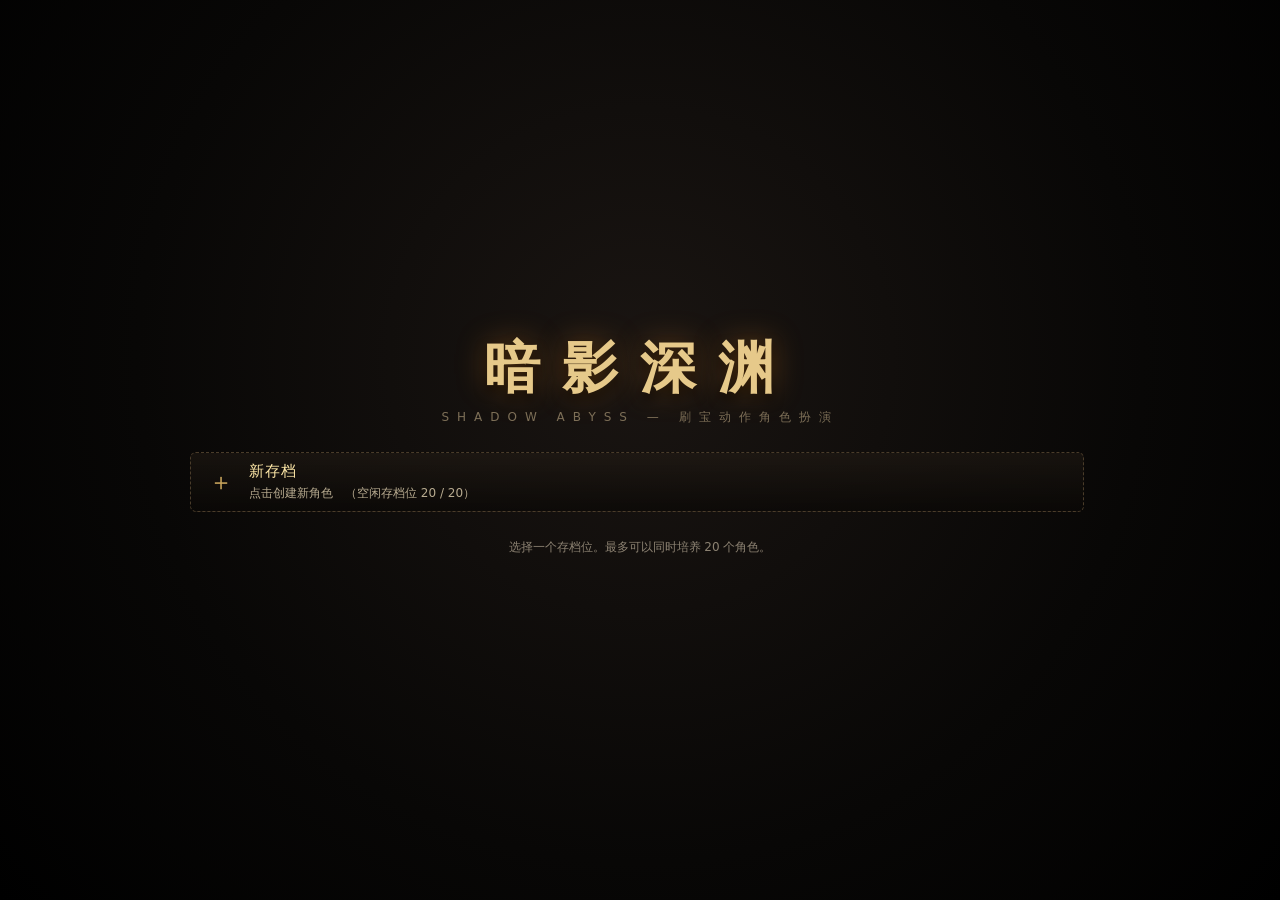
<file: index.html>
<!DOCTYPE html>
<html lang="zh-CN">
<head>
<meta charset="utf-8">
<meta name="viewport" content="width=device-width, initial-scale=1, user-scalable=no">
<title>暗影深渊 · Shadow Abyss</title>
<link rel="stylesheet" href="styles.css">
</head>
<body>
<div id="app">
  <canvas id="game"></canvas>

  <!-- ============ HUD ============ -->
  <div id="hud">
    <div id="topbar">
      <div class="tb-left">
        <span id="hud-difficulty" class="tag">普通</span>
        <span id="hud-floor">深渊 第 1 层</span>
      </div>
      <div class="tb-mid">
        <div id="objective">清除怪物以开启传送门 <b><span id="hud-killed">0</span>/<span id="hud-total">0</span></b></div>
        <div id="xpwrap"><div id="xpfill"></div><span id="xptext">Lv.1</span></div>
      </div>
      <div class="tb-right">
        <span id="hud-mlvl" class="tag dim">怪物等级 1</span>
        <span><i class="coin"></i><span id="gold-val">0</span></span>
      </div>
    </div>

    <!-- 训练场 DPS 面板（只在训练场显示） -->
    <div id="dps-box" hidden>
      <div class="dp-hd">训练场 DPS</div>
      <div class="dp-r"><span>当前 DPS</span><b id="dps-now">0</b></div>
      <div class="dp-r"><span>峰值 DPS</span><b id="dps-peak">0</b></div>
      <div class="dp-r"><span>总伤害</span><b id="dps-total">0</b></div>
      <div class="dp-r dim"><span id="dps-detail">0 次命中</span><b id="dps-mode">单个假人</b></div>
    </div>

    <div id="minimap-wrap">
      <canvas id="minimap" width="180" height="180"></canvas>
      <div id="minimap-label">M 地图</div>
    </div>

    <div id="buffbar"></div>

    <div id="bottom">
      <div class="orb orb-life" id="orb-life">
        <div class="orb-fill"></div>
        <div class="orb-gloss"></div>
        <div class="orb-text"><span class="v">100</span><span class="sep">/</span><span class="m">100</span></div>
      </div>

      <div id="centerbar">
        <div id="skillbar"></div>
        <div id="utilitybar">
          <button class="ubtn" data-act="potionLife" data-label="喝生命药水" title="喝生命药水 [Q]"><span class="ico">🧪</span><span class="k">Q</span><span class="cnt" id="potion-count">3</span></button>
          <button class="ubtn" data-act="inventory" data-label="背包" title="背包 [I]">背包<span class="k">I</span></button>
          <button class="ubtn" data-act="character" data-label="角色" title="角色 [C]">角色<span class="k">C</span></button>
          <button class="ubtn" data-act="vendor" data-label="商人" title="商人 [V]">商人<span class="k">V</span></button>
          <button class="ubtn" data-act="craft" data-label="做装工坊（城镇）" title="做装工坊 [G]">工坊<span class="k">G</span></button>
          <button class="ubtn" data-act="stash" data-label="仓库（城镇）" title="仓库 [K]">仓库<span class="k">K</span></button>
          <button class="ubtn" data-act="town" data-label="城镇建设（城镇）" title="城镇建设 [B]">城镇<span class="k">B</span></button>
          <button class="ubtn" data-act="map" data-label="大地图" title="大地图 [M]">地图<span class="k">M</span></button>
          <button class="ubtn" data-act="settings" data-label="设置" title="设置 [O]">设置<span class="k">O</span></button>
          <button class="ubtn" data-act="help" data-label="帮助" title="帮助 [H]">帮助<span class="k">H</span></button>
        </div>
      </div>

      <div class="orb orb-mana" id="orb-mana">
        <div class="orb-fill"></div>
        <div class="orb-gloss"></div>
        <div class="orb-text"><span class="v">60</span><span class="sep">/</span><span class="m">60</span></div>
      </div>
    </div>

    <div id="log"></div>
  </div>

  <!-- ============ 面板 ============ -->
  <div id="panels">
    <!-- 背包 -->
    <section class="panel" id="panel-inventory" hidden>
      <header><h2>背包</h2><button class="close" data-close="panel-inventory">✕</button></header>
      <div class="pbody inv-body">
        <div class="col-equip">
          <div class="doll gear-doll" id="equip-doll"></div>
          <div class="mini-stats" id="mini-stats"></div>
        </div>
        <div class="col-inv">
          <div class="grid" id="inv-grid"></div>
          <footer class="inv-foot">
            <span>金币 <b id="inv-gold">0</b></span>
            <span class="dim small" id="inv-cap"></span>
            <button class="btn" id="btn-sort">整理</button>
            <button class="btn" id="btn-filter">过滤器</button>
          </footer>
        </div>
      </div>
    </section>

    <!-- 角色 -->
    <section class="panel" id="panel-character" hidden>
      <header><h2>角色</h2><button class="close" data-close="panel-character">✕</button></header>
      <div class="pbody char-body">
        <div class="col-attrs">
          <h3>属性点 <b id="pts-attr">0</b></h3>
          <div id="attr-list"></div>
          <div class="derived" id="derived-list"></div>
        </div>
        <div class="col-skills">
          <h3>技能点 <b id="pts-skill">0</b></h3>
          <div id="skill-list"></div>
        </div>
      </div>
    </section>

    <!-- 商店 -->
    <section class="panel" id="panel-vendor" hidden>
      <header><h2>流浪商人 · 加兹</h2><button class="close" data-close="panel-vendor">✕</button></header>
      <div class="pbody vendor-body">
        <div class="col-buy">
          <h3>购买</h3>
          <div id="vendor-list" class="vlist"></div>
          <p class="hint">赌一把：随机稀有装备，等级随当前层数提升。</p>
        </div>
        <div class="col-sell">
          <h3>出售（点击物品出售）</h3>
          <div id="vendor-inv" class="grid small"></div>
          <footer class="inv-foot sell-btns">
            <button class="btn" id="btn-sell-junk">卖出白装</button>
            <button class="btn" id="btn-sell-magic">卖出魔法及以下</button>
            <button class="btn" id="btn-sell-all">一键卖出所有装备</button>
          </footer>
          <p class="hint">只卖装备：宝石与通货石不会被卖出；镶有宝石的装备会先询问一次。</p>
        </div>
      </div>
    </section>

    <!-- 帮助 -->
    <section class="panel" id="panel-help" hidden>
      <header><h2>操作与玩法</h2><button class="close" data-close="panel-help">✕</button></header>
      <div class="pbody help-body">
        <div class="help-cols">
          <div>
            <h3>操作</h3>
            <ul>
              <li><b>操作模式</b>可在设置（<b data-key="settings">O</b>）中切换，两套模式各有独立按键绑定。</li>
              <li id="help-mode-mouse"><b>鼠标模式</b>：左键移动（按住可持续走位）· 右键普攻 · <b>1 2 3 4</b> 释放技能</li>
              <li id="help-mode-wasd"><b>WASD 模式</b>：<b>W A S D</b> 移动 · 左键普攻（不移动）· 右键技能1 · <b>1 2 3</b> 释放技能 2/3/4</li>
              <li><b>Shift + 左键</b> 朝该方向普攻　<b>Ctrl + 左键</b> 强制移动到该点</li>
              <li><b data-key="dodge">空格</b> 翻滚闪避（短暂无敌）</li>
              <li><b data-key="potionLife">Q</b> / <b data-key="potionMana">E</b> 喝生命 / 法力药水　<b data-key="pickup">F</b> 拾取 / 与人交谈</li>
              <li><b data-key="inventory">I</b> 背包　<b data-key="character">C</b> 角色　<b data-key="vendor">V</b> 商人　<b data-key="help">H</b> 帮助　<b data-key="map">M</b> 大地图　<b data-key="settings">O</b> 设置</li>
              <li><b data-key="craft">G</b> 做装工坊　<b data-key="stash">K</b> 仓库　<b data-key="town">B</b> 城镇建设　<b data-key="recall">T</b> 往返城镇/深渊</li>
              <li>长按 <b data-key="revealFilter">X</b> 显示地上的全部装备（松开恢复）</li>
              <li><b>Esc</b> 暂停　按住 <b>Alt</b> 显示地面物品名</li>
              <li><b>Shift + 点击</b> 物品：快速装备 / 快速出售</li>
            </ul>
          </div>
          <div>
            <h3>玩法</h3>
            <ul>
              <li>营地南侧的 <b class="c-rare">深渊之门</b> 通往地牢；入口处的 <b class="c-magic">回城传送门</b> 按 <b data-key="pickup">F</b> 把战利品带回城镇。</li>
              <li>击杀怪物填满进度条后，传送门开启，进入更深层；每 5 层是 <b class="c-boss">深渊领主</b>。</li>
              <li>装备稀有度：<span class="c-common">普通</span> → <span class="c-magic">魔法</span> → <span class="c-rare">稀有</span> → <span class="c-unique">暗金/传奇</span>。</li>
              <li>词缀档位：<b>T1 最强</b>（红）→ <b>T2</b>（粉）→ <b>T3-T4</b>（青）→ <b>T5-T6</b>（绿）→ <b>T7-T8 最弱</b>（灰）；同档内数值随物品等级继续增长。</li>
              <li><b>做装</b>：用晋升石 / 炼化石 / 混沌石 / 点金石等通货改造装备，详见工坊（<b data-key="craft">G</b>）。</li>
              <li>分解装备得到 <b class="c-magic">深渊残晶</b>，用于升级城镇建筑换取永久加成。</li>
              <li>死亡不会丢进度，但会损失 10% 金币并在本层入口复活。</li>
              <li>游戏有 <b>3 个存档位</b>，可同时培养不同角色。</li>
            </ul>
          </div>
        </div>
      </div>
    </section>

    <!-- 做装工坊 -->
    <section class="panel" id="panel-craft" hidden>
      <header><h2>秘法工坊 · 做装</h2><button class="close" data-close="panel-craft">✕</button></header>
      <div class="pbody craft-body">
        <div class="col-craft-left">
          <h3>物品栏 <span class="dim small">点击物品放上工作台</span></h3>
          <div id="craft-inv" class="grid small"></div>
          <h3>装备栏 <span class="dim small">身上的装备也能改造</span></h3>
          <div id="craft-gear" class="craft-gear gear-doll"></div>
          <div class="craft-foot">
            <span id="craft-shards">深渊残晶 0</span>
            <span class="dim small">通货石数量会自动统计背包 + 仓库</span>
          </div>
        </div>
        <div class="col-craft-bench">
          <div class="bench" id="craft-bench"></div>
          <div id="craft-log" class="craft-log"></div>
        </div>
      </div>
    </section>

    <!-- 装备过滤器 -->
    <section class="panel" id="panel-filter" hidden>
      <header><h2>装备过滤器</h2><button class="close" data-close="panel-filter">✕</button></header>
      <div class="pbody filter-body">
        <!-- 过滤器库：所有存档共用同一批过滤器，这里选当前要用的那一个 -->
        <div class="flt-bar">
          <span class="dim small">过滤器</span>
          <select id="flt-pick" class="flt-pick" title="选择当前使用 / 编辑的过滤器"></select>
          <button class="btn tiny" id="btn-flt-new">新建</button>
          <button class="btn tiny" id="btn-flt-rename">重命名</button>
          <button class="btn tiny danger" id="btn-flt-del">删除</button>
          <span class="dim small" id="flt-tip"></span>
        </div>
        <div class="flt-head">
          <label class="flt-toggle"><input type="checkbox" id="filter-enabled"> 启用过滤器</label>
          <span class="dim small">最多 20 条规则，<b>靠前的规则优先生效</b>；一条规则内的所有细则需同时满足</span>
          <span class="dim small" id="filter-count"></span>
        </div>
        <div id="filter-rules" class="flt-rules"></div>
        <div class="flt-foot">
          <button class="btn" id="btn-filter-add">+ 新增规则</button>
          <button class="btn danger" id="btn-filter-clear">清空全部规则</button>
        </div>
        <h3>导入 / 导出 <span class="dim small">点按钮才会弹出文本框：导出拿去备份，导入会作为新的过滤器加进列表</span></h3>
        <div class="flt-foot">
          <button class="btn" id="btn-filter-export">导出过滤器</button>
          <button class="btn" id="btn-filter-import">导入过滤器</button>
          <span class="dim small" id="filter-msg"></span>
        </div>
        <p class="hint dim" id="filter-hint"></p>
      </div>
      <!-- 点「导出 / 导入」才盖在整块面板上的小窗（放在 .pbody 外面，
           这样滚轮不会把那层灰底连同输入框一起滚走） -->
      <div class="flt-io" id="filter-io" hidden>
        <div class="flt-io-box">
          <h3 id="filter-io-title">导出过滤器</h3>
          <p class="hint dim" id="filter-io-hint"></p>
          <textarea id="filter-json" class="flt-json" spellcheck="false"></textarea>
          <div class="flt-foot">
            <button class="btn" id="btn-filter-io-ok">复制</button>
            <button class="btn" id="btn-filter-io-close">关闭</button>
            <span class="dim small" id="filter-io-msg"></span>
          </div>
        </div>
      </div>
      <!-- 新建 / 重命名过滤器：盖在过滤器面板上的小窗 -->
      <div class="flt-io" id="flt-name-io" hidden>
        <div class="flt-io-box name-box">
          <h3 id="flt-name-title">新建过滤器</h3>
          <p class="hint dim" id="flt-name-hint"></p>
          <input type="text" id="flt-name-input" class="flt-name-input" maxlength="16" spellcheck="false" autocomplete="off">
          <div class="flt-foot">
            <button class="btn" id="btn-flt-name-ok">确定</button>
            <button class="btn" id="btn-flt-name-cancel">取消</button>
            <span class="dim small" id="flt-name-msg"></span>
          </div>
        </div>
      </div>
      <!-- 词缀选择（勾选式）：盖在过滤器面板上，不参与 togglePanel -->
      <div class="flt-io afx" id="affix-pick" hidden>
        <div class="flt-io-box afx-box">
          <h3>选择词缀 <span class="dim small" id="affix-pick-count"></span></h3>
          <p class="hint dim" id="affix-pick-hint"></p>
          <label class="flt-toggle"><input type="checkbox" id="affix-hide-conflict"> 隐藏与装备筛选冲突的词缀</label>
          <div class="afx-list" id="affix-list"></div>
          <div class="flt-foot">
            <button class="btn" id="btn-affix-none">全不选</button>
            <button class="btn" id="btn-affix-ok">确定</button>
            <button class="btn" id="btn-affix-close">取消</button>
            <span class="dim small" id="affix-msg"></span>
          </div>
        </div>
      </div>
    </section>

    <!-- 铁匠铺 -->
    <section class="panel" id="panel-blacksmith" hidden>
      <header><h2>铁匠铺 · 分解与锻造</h2><button class="close" data-close="panel-blacksmith">✕</button></header>
      <div class="pbody bs-body">
        <div class="bs-head">
          <span>深渊残晶 <b id="bs-shards">0</b></span>
          <span class="dim small" id="bs-bonus"></span>
          <span class="dim small" id="bs-sum"></span>
        </div>
        <div class="bs-btns">
          <button class="btn" id="btn-salvage-junk">分解所有白装</button>
          <button class="btn" id="btn-salvage-magic">分解魔法及以下</button>
          <button class="btn" id="btn-salvage-all">一键分解所有装备</button>
          <button class="btn" id="btn-bs-town">城镇建设</button>
        </div>
        <p class="hint">点击背包里的装备即可分解；镶有宝石的装备会先询问一次。</p>
        <div id="bs-grid" class="grid"></div>
      </div>
    </section>

    <!-- 仓库 -->
    <section class="panel" id="panel-stash" hidden>
      <header><h2>仓库</h2><button class="close" data-close="panel-stash">✕</button></header>
      <div class="pbody stash-body">
        <div class="tabs">
          <button class="tab on" data-tab="items">物品仓库</button>
          <button class="tab" data-tab="currency">通货与宝石（跨存档共享）</button>
        </div>
        <div id="stash-page-items">
          <div class="stash-cols">
            <div class="col-stash">
              <h3>背包 <span class="dim small">（点击存入仓库 · Shift 全部存入）</span></h3>
              <div id="stash-inv" class="grid small"></div>
            </div>
            <div class="col-stash">
              <h3>仓库 <span class="dim small" id="stash-cap"></span></h3>
              <div id="stash-grid" class="grid small"></div>
            </div>
          </div>
        </div>
        <div id="stash-page-currency" hidden>
          <div class="shared-head">
            <span id="shared-summary" class="small"></span>
            <button class="btn" id="btn-deposit-all">快速存入背包里的全部通货与宝石</button>
          </div>
          <p class="hint">共享仓库与角色存档分开保存：<b>所有存档位共用</b>，每种最多 9999 个。左键取出 1 个，<b>Shift + 左键</b> 取出一整叠。</p>
          <h3>通货石</h3>
          <div id="shared-orbs" class="shared-grid"></div>
          <h3>宝石</h3>
          <div id="shared-gems" class="shared-grid"></div>
        </div>
      </div>
    </section>

    <!-- 珠宝匠 -->
    <section class="panel" id="panel-jeweler" hidden>
      <header><h2>珠宝匠 · 凯</h2><button class="close" data-close="panel-jeweler">✕</button></header>
      <div class="pbody jeweler-body">
        <div class="jewel-left">
          <div class="jeweler-head">
            <span id="jewel-summary" class="small"></span>
            <button class="btn" id="btn-gem-all">一键合成全部</button>
          </div>
          <p class="hint">每行一种宝石，5 个格子对应 5 个品质：<b>3 颗同种同品质 → 1 颗更高品质</b>。带 <b>合成 →</b> 标记的格子点击即可合成。</p>
          <div id="jeweler-list" class="jewel-list"></div>
        </div>
        <div class="jewel-right">
          <div class="jeweler-head">
            <span class="small">已镶嵌的宝石 <b id="gem-pull-count"></b></span>
            <button class="btn" id="btn-gem-pull-all">全部取下</button>
          </div>
          <p class="hint">点击宝石即可从装备上取下，放回背包。</p>
          <div id="gem-pull-list" class="pull-list"></div>
        </div>
      </div>
    </section>

    <!-- 城镇建设 -->
    <section class="panel" id="panel-town" hidden>
      <header><h2>城镇建设 · 余烬营地</h2><button class="close" data-close="panel-town">✕</button></header>
      <div class="pbody town-body">
        <div class="town-head">
          <span>金币 <b id="town-gold">0</b></span>
          <span>深渊残晶 <b id="town-shards">0</b></span>
          <span class="dim small">升级建筑可获得永久加成。分解装备（铁匠铺）是残晶的主要来源。</span>
        </div>
        <div id="town-buildings" class="blist"></div>
      </div>
    </section>

    <!-- 深渊之门（选层数 + 选难度） -->
    <section class="panel" id="panel-rift" hidden>
      <header><h2>深渊之门</h2><button class="close" data-close="panel-rift">✕</button></header>
      <div class="pbody rift-body">
        <p class="hint" id="rift-info"></p>
        <div class="rift-pick">
          <button class="btn" id="rift-minus">− 10</button>
          <button class="btn" id="rift-minus1">− 1</button>
          <span id="rift-floor">第 1 层</span>
          <button class="btn" id="rift-plus1">+ 1</button>
          <button class="btn" id="rift-plus">+ 10</button>
          <button class="btn big" id="rift-enter">进入深渊</button>
        </div>
        <div id="rift-diff" class="dim small"></div>
        <h3>难度等级 <span class="dim small">在更高难度击败领主可解锁下一档</span></h3>
        <div id="rift-diffs" class="diff-list"></div>
      </div>
    </section>

    <!-- 深渊向导（只负责洗点） -->
    <section class="panel" id="panel-respec" hidden>
      <header><h2>深渊向导 · 塞拉</h2><button class="close" data-close="panel-respec">✕</button></header>
      <div class="pbody respec-body">
        <div class="guide-say" id="guide-say"></div>
        <div class="rs-head">
          <span>金币 <b id="rs-gold">0</b></span>
          <span>深渊残晶 <b id="rs-shards">0</b></span>
          <span class="dim small">费用随人物等级增长；被动与技能还随「已投入的点数」增长（装备给的技能等级不计入）。</span>
        </div>
        <div class="rs-sub">属性点</div>
        <div id="rs-attr" class="rs-box"></div>
        <div class="rs-sub">被动天赋</div>
        <div id="rs-passives" class="rs-box"></div>
        <div class="rs-sub">技能</div>
        <div id="rs-skills" class="rs-box"></div>
      </div>
    </section>

    <!-- 技能强化窗口 -->
    <section class="panel wide" id="panel-skill" hidden>
      <header><h2 id="sk-title">技能</h2><button class="close" data-close="panel-skill">✕</button></header>
      <div class="pbody skill-body">
        <div class="sk-head">
          <div class="sk-bigicon" id="sk-icon">✦</div>
          <div class="sk-headinfo">
            <div class="sk-hname" id="sk-name"></div>
            <div class="sk-hsub" id="sk-sub"></div>
            <div class="sk-hdesc" id="sk-desc"></div>
            <div class="sk-hstats" id="sk-hstats"></div>
          </div>
          <div class="sk-headctl">
            <button class="btn big" id="sk-add">+1 点</button>
            <div class="dim small">分支 5/10/15/20/25 级解锁，同档位只能选一个</div>
          </div>
        </div>
        <div class="sk-treewrap"><div class="sk-tree" id="sk-tree"></div></div>
        <div class="sk-foot" id="sk-detail"></div>
      </div>
    </section>

    <!-- 设置 -->
    <section class="panel" id="panel-settings" hidden>
      <header><h2>设置</h2><button class="close" data-close="panel-settings">✕</button></header>
      <div class="pbody settings-body">
        <h3>操作模式</h3>
        <div id="mode-pick" class="mode-pick"></div>
        <p class="hint" id="mode-desc"></p>
        <h3>按键绑定 <span class="dim small" id="bind-mode-label"></span></h3>
        <p class="hint">默认是<b>键盘（WASD）模式</b>；想改键就打开下面的窗口。</p>
        <div class="settings-foot">
          <button class="btn" id="btn-bind-open">自定义按键</button>
        </div>
        <h3>音量</h3>
        <div class="vol-row">
          <span class="vl">背景音乐</span>
          <input type="range" id="music-vol" min="0" max="100" step="5" value="60">
          <b id="music-vol-val">60</b>
        </div>
        <div class="vol-row">
          <span class="vl">音效</span>
          <input type="range" id="sfx-vol" min="0" max="100" step="5" value="80">
          <b id="sfx-vol-val">80</b>
        </div>
        <h3>界面显示</h3>
        <p class="hint">控制人物头顶与脚下的状态条；关闭后画面更干净。</p>
        <div class="settings-foot">
          <button class="btn" id="btn-hpbar">在人物头顶显示血条</button>
          <button class="btn" id="btn-manabar">在人物头顶显示蓝条</button>
          <button class="btn" id="btn-dodgebar">在人物脚下显示闪避条</button>
        </div>
        <div class="settings-foot">
          <button class="btn" id="btn-sound">音效：开</button>
        </div>
      </div>
      <!-- 自定义按键：盖在设置面板上的小窗（点按钮才弹出） -->
      <div class="flt-io" id="bind-io" hidden>
        <div class="flt-io-box bind-box">
          <h3>自定义按键 <span class="dim small" id="bind-io-mode"></span></h3>
          <p class="hint">点击按键按钮后按下新按键即可改键；<b>Delete</b> 清除绑定，<b>Esc</b> 放弃修改。同一按键在同模式下只会保留一个动作。</p>
          <div id="bind-list" class="bind-list"></div>
          <p class="hint" id="bind-warn" style="color:#ff8f8f"></p>
          <div class="flt-foot">
            <button class="btn" id="btn-bind-reset">恢复默认按键</button>
            <button class="btn" id="btn-bind-close">关闭</button>
          </div>
        </div>
      </div>
    </section>

    <!-- 训练场（戈登） -->
    <section class="panel" id="panel-training" hidden>
      <header><h2>训练大师 · 戈登</h2><button class="close" data-close="panel-training">✕</button></header>
      <div class="pbody menu-body">
        <p class="dim">进训练场打假人，测你自己的伤害。假人不会还手、也打不死，屏幕左上角会实时显示 DPS。</p>
        <div id="training-modes" class="menu-btns"></div>
        <p class="hint dim">测完从旁边的传送门按 F 离开（或脱战后按 T 回城）。训练场里的伤害不会影响深渊进度。</p>
        <div class="settings-foot">
          <button class="btn" id="btn-training-town">城镇建设</button>
        </div>
      </div>
    </section>

    <!-- 通用确认框 -->
    <section class="panel center" id="panel-confirm" hidden>
      <header><h2 id="confirm-title">确认</h2></header>
      <div class="pbody menu-body">
        <p id="confirm-text" class="dim"></p>
        <div class="menu-btns">
          <button class="btn big" id="btn-confirm-ok">确认</button>
          <button class="btn big" id="btn-confirm-cancel">取消</button>
        </div>
      </div>
    </section>

    <!-- 暂停 -->
    <section class="panel center" id="panel-menu" hidden>
      <header><h2 id="menu-title">暂停</h2></header>
      <div class="pbody menu-body">
        <p id="menu-sub" class="dim"></p>
        <div class="menu-btns">
          <button class="btn big" id="btn-resume">继续游戏</button>
          <button class="btn big" id="btn-menu-settings">游戏设置</button>
          <button class="btn big" id="btn-save">保存进度</button>
          <button class="btn big" id="btn-slots">返回存档列表</button>
          <button class="btn big danger" id="btn-reset">删除本存档</button>
        </div>
        <div id="menu-record" class="dim small"></div>
        <div class="ver-line" id="menu-version"></div>
      </div>
    </section>

    <!-- 升级 -->
    <div id="levelup-toast" hidden><b>等级提升！</b><span id="levelup-sub"></span></div>
  </div>

  <!-- 起始界面 -->
  <div id="start-screen">
    <div class="ss-inner">
      <h1>暗影深渊</h1>
      <p class="ss-sub">SHADOW ABYSS — 刷宝动作角色扮演</p>
      <div id="slot-list" class="slot-list"></div>
      <div id="class-pick" hidden></div>
      <div class="ss-foot">
        <button class="btn" id="btn-back-slots" hidden>← 返回存档列表</button>
        <p class="hint dim" id="ss-hint">选择一个存档位开始你的冒险。</p>
        <p class="ver-line" id="ss-version"></p>
      </div>
    </div>
  </div>

  <div id="tooltip" hidden></div>
  <div id="held-gem" hidden></div>
  <div id="held-orb" hidden></div>
  <div id="ctxmenu" hidden></div>
  <div id="fatal" hidden></div>
</div>

<script src="js/core.js"></script>
<script src="js/data.js"></script>
<script src="js/loot.js"></script>
<script src="js/stats.js"></script>
<script src="js/dungeon.js"></script>
<script src="js/town.js"></script>
<script src="js/combat.js"></script>
<script src="js/entities.js"></script>
<script src="js/render.js"></script>
<script src="js/filter.js"></script>
<script src="js/ui.js"></script>
<script src="js/game.js"></script>
<script src="js/main.js"></script>
</body>
</html>
</file>
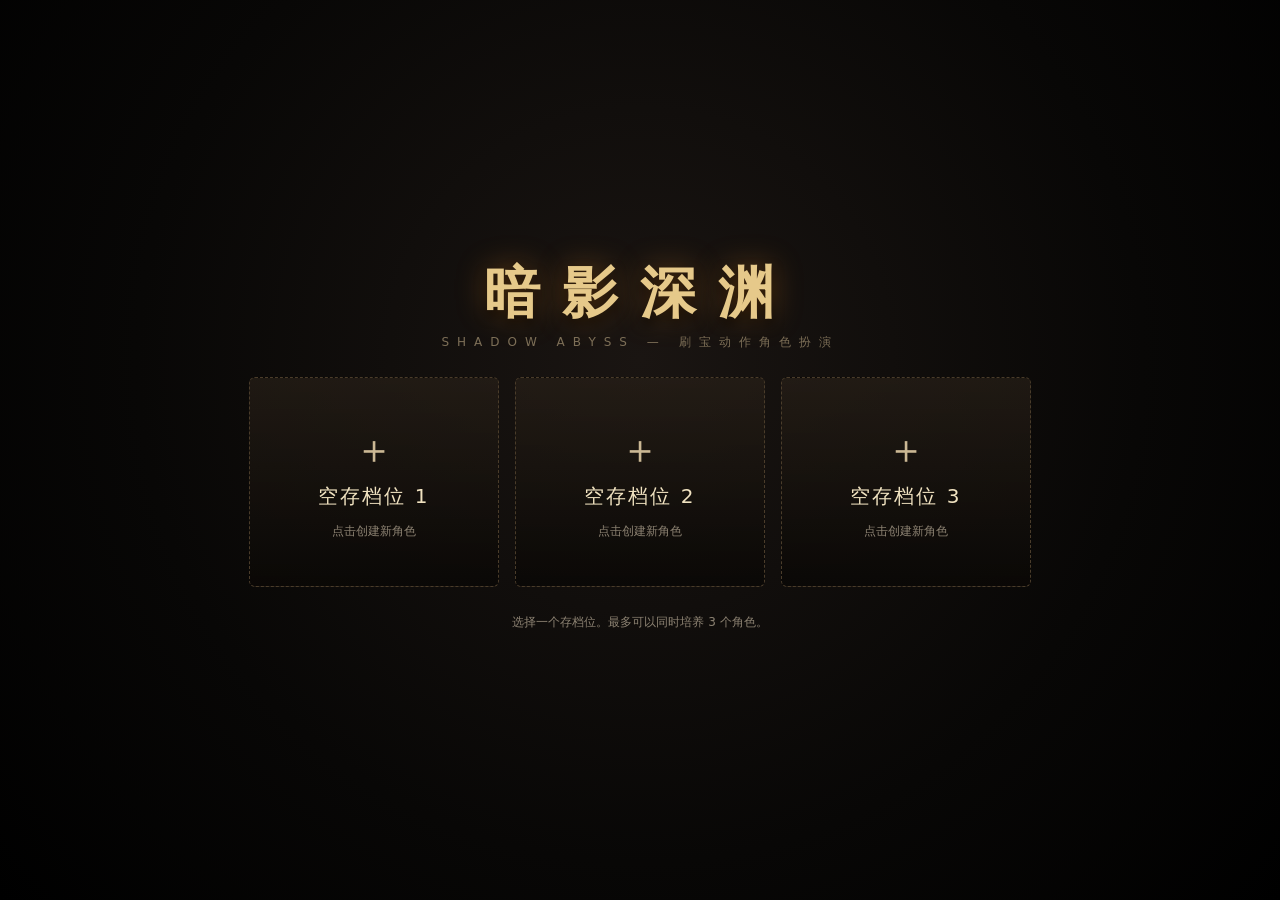
<file: loot-arpg/index.html>
<!DOCTYPE html>
<html lang="zh-CN">
<head>
<meta charset="utf-8">
<meta name="viewport" content="width=device-width, initial-scale=1, user-scalable=no">
<title>暗影深渊 · Shadow Abyss</title>
<link rel="stylesheet" href="styles.css">
</head>
<body>
<div id="app">
  <canvas id="game"></canvas>

  <!-- ============ HUD ============ -->
  <div id="hud">
    <div id="topbar">
      <div class="tb-left">
        <span id="hud-difficulty" class="tag">普通</span>
        <span id="hud-floor">深渊 第 1 层</span>
      </div>
      <div class="tb-mid">
        <div id="objective">清除怪物以开启传送门 <b><span id="hud-killed">0</span>/<span id="hud-total">0</span></b></div>
        <div id="xpwrap"><div id="xpfill"></div><span id="xptext">Lv.1</span></div>
      </div>
      <div class="tb-right">
        <span id="hud-mlvl" class="tag dim">怪物等级 1</span>
        <span><i class="coin"></i><span id="gold-val">0</span></span>
      </div>
    </div>

    <div id="minimap-wrap">
      <canvas id="minimap" width="180" height="180"></canvas>
      <div id="minimap-label">M 地图</div>
    </div>

    <div id="buffbar"></div>

    <div id="bottom">
      <div class="orb orb-life" id="orb-life">
        <div class="orb-fill"></div>
        <div class="orb-gloss"></div>
        <div class="orb-text"><span class="v">100</span><span class="sep">/</span><span class="m">100</span></div>
      </div>

      <div id="centerbar">
        <div id="skillbar"></div>
        <div id="utilitybar">
          <button class="ubtn" data-act="potion" title="喝药水 [Q]"><span class="ico">🧪</span><span class="k">Q</span><span class="cnt" id="potion-count">3</span></button>
          <button class="ubtn" data-act="inventory" title="背包 [I]">背包<span class="k">I</span></button>
          <button class="ubtn" data-act="character" title="角色 [C]">角色<span class="k">C</span></button>
          <button class="ubtn" data-act="vendor" title="商人 [V]">商人<span class="k">V</span></button>
          <button class="ubtn" data-act="craft" title="做装工坊 [G]（城镇）">工坊<span class="k">G</span></button>
          <button class="ubtn" data-act="stash" title="仓库 [K]（城镇）">仓库<span class="k">K</span></button>
          <button class="ubtn" data-act="town" title="城镇建设 [B]（城镇）">城镇<span class="k">B</span></button>
          <button class="ubtn" data-act="settings" title="设置 [O]">设置<span class="k">O</span></button>
          <button class="ubtn" data-act="help" title="帮助 [H]">帮助<span class="k">H</span></button>
        </div>
      </div>

      <div class="orb orb-mana" id="orb-mana">
        <div class="orb-fill"></div>
        <div class="orb-gloss"></div>
        <div class="orb-text"><span class="v">60</span><span class="sep">/</span><span class="m">60</span></div>
      </div>
    </div>

    <div id="log"></div>
  </div>

  <!-- ============ 面板 ============ -->
  <div id="panels">
    <!-- 背包 -->
    <section class="panel" id="panel-inventory" hidden>
      <header><h2>背包</h2><button class="close" data-close="panel-inventory">✕</button></header>
      <div class="pbody inv-body">
        <div class="col-equip">
          <div class="doll" id="equip-doll"></div>
          <div class="mini-stats" id="mini-stats"></div>
        </div>
        <div class="col-inv">
          <div class="grid" id="inv-grid"></div>
          <footer class="inv-foot">
            <span>金币 <b id="inv-gold">0</b></span>
            <button class="btn" id="btn-sort">整理</button>
            <button class="btn" id="btn-sell-junk">出售白装</button>
            <button class="btn" id="btn-sell-magic">出售魔法及以下</button>
          </footer>
        </div>
      </div>
    </section>

    <!-- 角色 -->
    <section class="panel" id="panel-character" hidden>
      <header><h2>角色</h2><button class="close" data-close="panel-character">✕</button></header>
      <div class="pbody char-body">
        <div class="col-attrs">
          <h3>属性点 <b id="pts-attr">0</b></h3>
          <div id="attr-list"></div>
          <div class="derived" id="derived-list"></div>
        </div>
        <div class="col-skills">
          <h3>技能点 <b id="pts-skill">0</b></h3>
          <div id="skill-list"></div>
        </div>
      </div>
    </section>

    <!-- 商店 -->
    <section class="panel" id="panel-vendor" hidden>
      <header><h2>流浪商人 · 加兹</h2><button class="close" data-close="panel-vendor">✕</button></header>
      <div class="pbody vendor-body">
        <div class="col-buy">
          <h3>购买</h3>
          <div id="vendor-list" class="vlist"></div>
          <p class="hint">赌一把：随机稀有装备，等级随当前层数提升。</p>
        </div>
        <div class="col-sell">
          <h3>出售（点击物品出售）</h3>
          <div id="vendor-inv" class="grid small"></div>
        </div>
      </div>
    </section>

    <!-- 帮助 -->
    <section class="panel" id="panel-help" hidden>
      <header><h2>操作与玩法</h2><button class="close" data-close="panel-help">✕</button></header>
      <div class="pbody help-body">
        <div class="help-cols">
          <div>
            <h3>操作</h3>
            <ul>
              <li><b>操作模式</b>可在设置（O）中切换，两套模式各有独立按键绑定。</li>
              <li><b>鼠标模式</b>：左键移动（按住可持续走位）· 右键普攻 · <b>1 2 3 4</b> 释放技能</li>
              <li><b>WASD 模式</b>：<b>W A S D</b> 移动 · 左键普攻（不移动）· 右键技能1 · <b>1 2 3</b> 释放技能 2/3/4</li>
              <li><b>Shift + 左键</b> 朝该方向普攻　<b>Ctrl + 左键</b> 强制移动到该点</li>
              <li><b>空格</b> 翻滚闪避（短暂无敌）</li>
              <li><b>Q / E</b> 喝生命 / 法力药水　<b>F</b> 拾取 / 与人交谈</li>
              <li><b>I / C / V / H</b> 背包 / 角色 / 商人 / 帮助　<b>M</b> 大地图　<b>O</b> 设置</li>
              <li><b>G</b> 做装工坊　<b>K</b> 仓库　<b>B</b> 城镇建设　<b>T</b> 往返城镇/深渊</li>
              <li><b>Esc</b> 暂停　按住 <b>Alt</b> 显示地面物品名</li>
              <li><b>Shift + 点击</b> 物品：快速装备 / 快速出售</li>
            </ul>
          </div>
          <div>
            <h3>玩法</h3>
            <ul>
              <li>营地南侧的 <b class="c-rare">深渊之门</b> 通往地牢；入口处的 <b class="c-magic">回城传送门</b> 按 <b>F</b> 把战利品带回城镇。</li>
              <li>击杀怪物填满进度条后，传送门开启，进入更深层；每 5 层是 <b class="c-boss">深渊领主</b>。</li>
              <li>装备稀有度：<span class="c-common">普通</span> → <span class="c-magic">魔法</span> → <span class="c-rare">稀有</span> → <span class="c-unique">暗金/传奇</span>。</li>
              <li>词缀档位：<b>T1 最强</b>（红）→ <b>T2</b>（粉）→ <b>T3-T4</b>（青）→ <b>T5-T6</b>（绿）→ <b>T7-T8 最弱</b>（灰）；同档内数值随物品等级继续增长。</li>
              <li><b>做装</b>：用晋升石 / 炼化石 / 混沌石 / 点金石等通货改造装备，详见工坊（G）。</li>
              <li>分解装备得到 <b class="c-magic">深渊残晶</b>，用于升级城镇建筑换取永久加成。</li>
              <li>死亡不会丢进度，但会损失 10% 金币并在本层入口复活。</li>
              <li>游戏有 <b>3 个存档位</b>，可同时培养不同角色。</li>
            </ul>
          </div>
        </div>
      </div>
    </section>

    <!-- 做装工坊 -->
    <section class="panel" id="panel-craft" hidden>
      <header><h2>秘法工坊 · 做装</h2><button class="close" data-close="panel-craft">✕</button></header>
      <div class="pbody craft-body">
        <div class="col-craft-left">
          <h3>物品栏 <span class="dim small">点击物品放上工作台</span></h3>
          <div id="craft-inv" class="grid small"></div>
          <h3>装备栏 <span class="dim small">身上的装备也能改造</span></h3>
          <div id="craft-gear" class="craft-gear"></div>
          <div class="craft-foot">
            <span id="craft-shards">深渊残晶 0</span>
            <span class="dim small">通货石数量会自动统计背包 + 仓库</span>
          </div>
        </div>
        <div class="col-craft-bench">
          <div class="bench" id="craft-bench"></div>
          <div id="craft-log" class="craft-log"></div>
        </div>
      </div>
    </section>

    <!-- 铁匠铺 -->
    <section class="panel" id="panel-blacksmith" hidden>
      <header><h2>铁匠铺 · 分解与锻造</h2><button class="close" data-close="panel-blacksmith">✕</button></header>
      <div class="pbody bs-body">
        <div class="bs-head">
          <span>深渊残晶 <b id="bs-shards">0</b></span>
          <span class="dim small" id="bs-bonus"></span>
          <button class="btn" id="btn-salvage-junk">分解所有白装</button>
          <button class="btn" id="btn-salvage-magic">分解魔法及以下</button>
          <button class="btn" id="btn-bs-town">城镇建设 [B]</button>
        </div>
        <div id="bs-list" class="vlist"></div>
      </div>
    </section>

    <!-- 仓库 -->
    <section class="panel" id="panel-stash" hidden>
      <header><h2>仓库</h2><button class="close" data-close="panel-stash">✕</button></header>
      <div class="pbody stash-body">
        <div class="tabs">
          <button class="tab on" data-tab="items">物品仓库</button>
          <button class="tab" data-tab="currency">通货与宝石（跨存档共享）</button>
        </div>
        <div id="stash-page-items">
          <div class="stash-cols">
            <div class="col-stash">
              <h3>背包 <span class="dim small">（点击存入仓库 · Shift 全部存入）</span></h3>
              <div id="stash-inv" class="grid small"></div>
            </div>
            <div class="col-stash">
              <h3>仓库 <span class="dim small" id="stash-cap"></span></h3>
              <div id="stash-grid" class="grid small"></div>
            </div>
          </div>
        </div>
        <div id="stash-page-currency" hidden>
          <div class="shared-head">
            <span id="shared-summary" class="small"></span>
            <button class="btn" id="btn-deposit-all">快速存入背包里的全部通货与宝石</button>
          </div>
          <p class="hint">共享仓库与角色存档分开保存：<b>所有存档位共用</b>，每种最多 9999 个。左键取出 1 个，<b>Shift + 左键</b> 取出一整叠。</p>
          <h3>通货石</h3>
          <div id="shared-orbs" class="shared-grid"></div>
          <h3>宝石</h3>
          <div id="shared-gems" class="shared-grid"></div>
        </div>
      </div>
    </section>

    <!-- 珠宝匠 -->
    <section class="panel" id="panel-jeweler" hidden>
      <header><h2>珠宝匠 · 凯</h2><button class="close" data-close="panel-jeweler">✕</button></header>
      <div class="pbody jeweler-body">
        <div class="jewel-left">
          <div class="jeweler-head">
            <span id="jewel-summary" class="small"></span>
            <button class="btn" id="btn-gem-all">一键合成全部</button>
          </div>
          <p class="hint">每行一种宝石，5 个格子对应 5 个品质：<b>3 颗同种同品质 → 1 颗更高品质</b>。带 <b>合成 →</b> 标记的格子点击即可合成。</p>
          <div id="jeweler-list" class="jewel-list"></div>
        </div>
        <div class="jewel-right">
          <div class="jeweler-head">
            <span class="small">已镶嵌的宝石 <b id="gem-pull-count"></b></span>
            <button class="btn" id="btn-gem-pull-all">全部取下</button>
          </div>
          <p class="hint">点击宝石即可从装备上取下，放回背包。</p>
          <div id="gem-pull-list" class="pull-list"></div>
        </div>
      </div>
    </section>

    <!-- 城镇建设 -->
    <section class="panel" id="panel-town" hidden>
      <header><h2>城镇建设 · 余烬营地</h2><button class="close" data-close="panel-town">✕</button></header>
      <div class="pbody town-body">
        <div class="town-head">
          <span>金币 <b id="town-gold">0</b></span>
          <span>深渊残晶 <b id="town-shards">0</b></span>
          <span class="dim small">升级建筑可获得永久加成。分解装备（铁匠铺）是残晶的主要来源。</span>
        </div>
        <div id="town-buildings" class="blist"></div>
      </div>
    </section>

    <!-- 深渊之门（只负责进入深渊） -->
    <section class="panel" id="panel-rift" hidden>
      <header><h2>深渊之门</h2><button class="close" data-close="panel-rift">✕</button></header>
      <div class="pbody rift-body">
        <p class="hint" id="rift-info"></p>
        <div class="rift-pick">
          <button class="btn" id="rift-minus">− 10</button>
          <button class="btn" id="rift-minus1">− 1</button>
          <span id="rift-floor">第 1 层</span>
          <button class="btn" id="rift-plus1">+ 1</button>
          <button class="btn" id="rift-plus">+ 10</button>
          <button class="btn big" id="rift-enter">进入深渊</button>
        </div>
        <div id="rift-diff" class="dim small"></div>
        <p class="hint dim">想重新分配属性 / 被动 / 技能点，去找城里的<b class="c-rare">深渊向导 · 塞拉</b>。</p>
      </div>
    </section>

    <!-- 深渊向导（只负责洗点） -->
    <section class="panel" id="panel-respec" hidden>
      <header><h2>深渊向导 · 塞拉</h2><button class="close" data-close="panel-respec">✕</button></header>
      <div class="pbody respec-body">
        <div class="guide-say" id="guide-say"></div>
        <div class="rs-head">
          <span>金币 <b id="rs-gold">0</b></span>
          <span>深渊残晶 <b id="rs-shards">0</b></span>
          <span class="dim small">费用随人物等级增长；被动与技能还随「已投入的点数」增长（装备给的技能等级不计入）。</span>
        </div>
        <div class="rs-sub">属性点</div>
        <div id="rs-attr" class="rs-box"></div>
        <div class="rs-sub">被动天赋</div>
        <div id="rs-passives" class="rs-box"></div>
        <div class="rs-sub">技能</div>
        <div id="rs-skills" class="rs-box"></div>
      </div>
    </section>

    <!-- 技能强化窗口 -->
    <section class="panel wide" id="panel-skill" hidden>
      <header><h2 id="sk-title">技能</h2><button class="close" data-close="panel-skill">✕</button></header>
      <div class="pbody skill-body">
        <div class="sk-head">
          <div class="sk-bigicon" id="sk-icon">✦</div>
          <div class="sk-headinfo">
            <div class="sk-hname" id="sk-name"></div>
            <div class="sk-hsub" id="sk-sub"></div>
            <div class="sk-hdesc" id="sk-desc"></div>
            <div class="sk-hstats" id="sk-hstats"></div>
          </div>
          <div class="sk-headctl">
            <button class="btn big" id="sk-add">+1 点</button>
            <div class="dim small">分支 5 / 10 / 15 / 20 / 25 级解锁<br>同档位只能选一个，换分支需洗点</div>
          </div>
        </div>
        <div class="sk-treewrap"><div class="sk-tree" id="sk-tree"></div></div>
        <div class="sk-foot" id="sk-detail"></div>
      </div>
    </section>

    <!-- 设置 -->
    <section class="panel" id="panel-settings" hidden>
      <header><h2>设置</h2><button class="close" data-close="panel-settings">✕</button></header>
      <div class="pbody settings-body">
        <h3>操作模式</h3>
        <div id="mode-pick" class="mode-pick"></div>
        <p class="hint" id="mode-desc"></p>
        <h3>按键绑定 <span class="dim small" id="bind-mode-label"></span></h3>
        <p class="hint">点击按键按钮后按下新按键即可改键；<b>Delete</b> 清除绑定，<b>Esc</b> 放弃修改。同一按键在同模式下只会保留一个动作。</p>
        <div id="bind-list" class="bind-list"></div>
        <p class="hint" id="bind-warn" style="color:#ff8f8f"></p>
        <div class="settings-foot">
          <button class="btn" id="btn-bind-reset">恢复默认按键</button>
          <button class="btn" id="btn-sound">音效：开</button>
        </div>
      </div>
    </section>

    <!-- 暂停 -->
    <section class="panel center" id="panel-menu" hidden>
      <header><h2 id="menu-title">暂停</h2></header>
      <div class="pbody menu-body">
        <p id="menu-sub" class="dim"></p>
        <div class="menu-btns">
          <button class="btn big" id="btn-resume">继续游戏</button>
          <button class="btn big" id="btn-menu-settings">游戏设置</button>
          <button class="btn big" id="btn-save">保存进度</button>
          <button class="btn big" id="btn-slots">返回存档列表</button>
          <button class="btn big danger" id="btn-reset">删除本存档</button>
        </div>
        <div id="menu-record" class="dim small"></div>
        <div class="ver-line" id="menu-version"></div>
      </div>
    </section>

    <!-- 升级 -->
    <div id="levelup-toast" hidden><b>等级提升！</b><span id="levelup-sub"></span></div>
  </div>

  <!-- 起始界面 -->
  <div id="start-screen">
    <div class="ss-inner">
      <h1>暗影深渊</h1>
      <p class="ss-sub">SHADOW ABYSS — 刷宝动作角色扮演</p>
      <div id="slot-list" class="slot-list"></div>
      <div id="class-pick" hidden></div>
      <div class="ss-foot">
        <button class="btn" id="btn-back-slots" hidden>← 返回存档列表</button>
        <p class="hint dim" id="ss-hint">选择一个存档位开始你的冒险。</p>
        <p class="ver-line" id="ss-version"></p>
      </div>
    </div>
  </div>

  <div id="tooltip" hidden></div>
  <div id="held-gem" hidden></div>
  <div id="held-orb" hidden></div>
  <div id="ctxmenu" hidden></div>
  <div id="fatal" hidden></div>
</div>

<script src="js/core.js"></script>
<script src="js/data.js"></script>
<script src="js/loot.js"></script>
<script src="js/stats.js"></script>
<script src="js/dungeon.js"></script>
<script src="js/town.js"></script>
<script src="js/combat.js"></script>
<script src="js/entities.js"></script>
<script src="js/render.js"></script>
<script src="js/ui.js"></script>
<script src="js/game.js"></script>
<script src="js/main.js"></script>
</body>
</html>
</file>
<file: styles.css>
/* ================= 暗影深渊 · 样式 ================= */
:root{
  --gold:#c8a45c;
  --gold-dim:#7d6533;
  --stone:#1a1613;
  --stone-2:#241f19;
  --stone-3:#100d0b;
  --parch:#cbb894;
  --red:#a3242a;
  --blue:#28518f;
  --c-common:#d6d2cc;
  --c-magic:#7f9dff;
  --c-rare:#ffe45c;
  --c-unique:#d98b2b;
  --hp:#b31f26;
  --mp:#2b56a8;
}
*{box-sizing:border-box}
html,body{margin:0;padding:0;height:100%;overflow:hidden;background:#000;}
body{
  font-family:"Noto Sans SC","PingFang SC","Microsoft YaHei",system-ui,sans-serif;
  color:var(--parch);
  user-select:none;
  -webkit-font-smoothing:antialiased;
}
#app{position:fixed;inset:0;overflow:hidden;}
canvas#game{position:absolute;inset:0;width:100%;height:100%;display:block;background:#050505;cursor:crosshair;}
b{color:#f0e2c0;font-weight:600}
.dim{color:#8c8272}
.small{font-size:11px}
.hint{font-size:12px;line-height:1.6;color:#8c8272}
.c-common{color:var(--c-common)} .c-magic{color:var(--c-magic)}
.c-rare{color:var(--c-rare)} .c-unique{color:var(--c-unique)}
.c-boss{color:#ff6b4a}
.c-gem{color:#9fe8ff}
.c-orb{color:#ffcf6b}
.hidden{display:none!important}

/* ================= HUD ================= */
#hud{position:absolute;inset:0;pointer-events:none;font-size:13px}
#hud button{pointer-events:auto}

#topbar{
  position:absolute;top:0;left:0;right:0;height:44px;display:flex;align-items:center;
  justify-content:space-between;padding:0 14px;
  background:linear-gradient(180deg,rgba(8,7,6,.92),rgba(8,7,6,.55) 70%,transparent);
  text-shadow:0 1px 2px #000;
}
.tb-left,.tb-right{display:flex;align-items:center;gap:10px;min-width:190px}
.tb-right{justify-content:flex-end}
.tb-mid{flex:1;max-width:520px;text-align:center}
#objective{font-size:12px;color:#9c9282}
.tag{
  border:1px solid var(--gold-dim);background:rgba(0,0,0,.5);border-radius:3px;
  padding:1px 7px;font-size:11px;color:var(--gold);letter-spacing:1px;
}
#hud-floor{color:#e8d9b6;letter-spacing:1px}
#xpwrap{
  position:relative;height:14px;margin-top:4px;background:rgba(0,0,0,.6);
  border:1px solid #3a3129;border-radius:2px;overflow:hidden;
}
#xpfill{position:absolute;inset:0;width:0%;background:linear-gradient(180deg,#6d5cc4,#3d2f80);transition:width .18s}
#xptext{position:absolute;inset:0;line-height:12px;font-size:10px;text-align:center;color:#dcd2ff;text-shadow:0 1px 2px #000}
.coin{display:inline-block;width:9px;height:9px;border-radius:50%;background:radial-gradient(circle at 35% 30%,#ffe9a8,#c99a24);margin-right:5px;box-shadow:0 0 4px #a67d1d}

/* 小地图 */
#minimap-wrap{
  position:absolute;top:52px;right:12px;border:2px solid #3b3128;border-radius:4px;
  background:rgba(4,3,3,.82);box-shadow:0 4px 18px #000 inset,0 2px 10px rgba(0,0,0,.7);
}
#minimap{display:block;border-radius:2px}
#minimap.big{width:420px!important;height:420px!important}
#minimap-label{font-size:10px;text-align:center;color:#6f6656;padding:1px 0 2px;letter-spacing:2px}

/* buff */
#buffbar{position:absolute;top:236px;right:14px;display:flex;flex-direction:column;gap:5px;align-items:flex-end}
.buff{
  display:flex;align-items:center;gap:6px;background:rgba(10,8,6,.8);border:1px solid #4a3d2b;
  border-radius:3px;padding:3px 8px;font-size:11px;color:#d9c391;min-width:96px;justify-content:space-between;
}
.buff .t{color:#8fd6ff}
.buff.bad{border-color:#6b2320}
.buff.bad .t{color:#ff9a8a}

/* 底部 */
#bottom{
  position:absolute;bottom:0;left:0;right:0;height:150px;display:flex;align-items:flex-end;
  justify-content:center;gap:16px;padding-bottom:8px;
  background:linear-gradient(0deg,rgba(0,0,0,.75),transparent 85%);
}
.orb{
  position:relative;width:118px;height:118px;border-radius:50%;overflow:hidden;
  border:3px solid #2b241c;box-shadow:0 0 0 2px #0b0908,0 6px 22px rgba(0,0,0,.85),inset 0 0 24px #000;
  background:radial-gradient(circle at 50% 40%,#191512,#070605);
}
.orb-fill{position:absolute;left:0;right:0;bottom:0;height:100%;transition:height .16s linear}
.orb-life .orb-fill{background:radial-gradient(circle at 50% 70%,#ef4b3f,#8e1113 60%,#4a0708)}
.orb-mana .orb-fill{background:radial-gradient(circle at 50% 70%,#5da2ff,#1c3f8c 60%,#0a1738)}
.orb-gloss{
  position:absolute;inset:0;border-radius:50%;
  background:radial-gradient(circle at 34% 22%,rgba(255,255,255,.30),transparent 46%),
             radial-gradient(circle at 50% 120%,rgba(0,0,0,.6),transparent 60%);
}
.orb-text{position:absolute;inset:0;display:flex;align-items:center;justify-content:center;gap:2px;
  font-size:15px;font-weight:600;color:#f6e6c7;text-shadow:0 2px 3px #000,0 0 8px #000}
.orb-text .sep{opacity:.5;font-size:11px}

#centerbar{display:flex;flex-direction:column;align-items:center;gap:8px;padding-bottom:12px}
#skillbar{display:flex;gap:6px;pointer-events:auto}
#minimap-wrap{pointer-events:auto}
.slot{
  position:relative;width:52px;height:52px;border:2px solid #3d332a;border-radius:4px;
  background:linear-gradient(180deg,#231d18,#100c09);display:flex;align-items:center;justify-content:center;
  font-size:22px;color:#c8bda6;box-shadow:0 3px 10px rgba(0,0,0,.7),inset 0 1px 0 rgba(255,255,255,.05);
  cursor:pointer;overflow:hidden;
}
.slot:hover{border-color:var(--gold)}
.slot.locked{filter:grayscale(1) brightness(.5)}
.slot .key{position:absolute;left:2px;top:0;font-size:10px;color:#8b7f68}
.slot .cost{position:absolute;right:3px;bottom:1px;font-size:10px;color:#7fb8ff}
.slot .lvl{position:absolute;right:3px;top:0;font-size:10px;color:var(--gold)}
.slot .cd{position:absolute;inset:0;background:rgba(0,0,0,.68);display:flex;align-items:flex-end;justify-content:center}
.slot .cd i{width:100%;background:rgba(120,180,255,.18);display:block}
.slot .cdtxt{position:absolute;inset:0;display:flex;align-items:center;justify-content:center;font-size:14px;color:#fff;text-shadow:0 1px 3px #000}
.slot.flash{animation:slotflash .3s}
@keyframes slotflash{0%{box-shadow:0 0 0 3px #ffe9a8}100%{box-shadow:none}}
.slot.ready-glow{border-color:#8f7a3f}

#utilitybar{display:flex;gap:6px}
.ubtn{
  position:relative;background:linear-gradient(180deg,#241e18,#120e0b);color:#c9bda2;border:1px solid #3d332a;
  border-radius:3px;padding:4px 9px;font-size:12px;font-family:inherit;cursor:pointer;
}
.ubtn:hover{border-color:var(--gold);color:#f0e2c0}
.ubtn .k{font-size:9px;color:#8b7f68;margin-left:5px}
.ubtn .ico{font-size:14px}
.ubtn .cnt{position:absolute;right:-4px;top:-6px;background:#2a2118;border:1px solid var(--gold-dim);
  border-radius:8px;font-size:10px;padding:0 4px;color:#ffe9a8}
.ubtn.active{border-color:var(--gold);color:#ffe9a8}

#log{position:absolute;left:14px;bottom:160px;width:330px;font-size:12px;line-height:1.5;text-shadow:0 1px 2px #000}
#log div{margin-bottom:2px;opacity:0;animation:fadein .2s forwards}
#log div.fade{opacity:.65;transition:opacity 1s}
@keyframes fadein{to{opacity:1}}

/* ================= 面板 ================= */
#panels{position:absolute;inset:0;pointer-events:none}
.panel{
  position:absolute;pointer-events:auto;background:
    linear-gradient(180deg,#231d17 0%,#191410 55%,#120e0b 100%);
  border:2px solid #4a3c2a;border-radius:5px;
  box-shadow:0 0 0 1px #0a0806,0 18px 50px rgba(0,0,0,.85),inset 0 1px 0 rgba(255,255,255,.04);
}
.panel::before{
  content:"";position:absolute;inset:3px;border:1px solid rgba(200,164,92,.18);border-radius:3px;pointer-events:none;
}
#panel-inventory{left:50%;top:52%;transform:translate(-50%,-50%);width:880px;max-width:96vw}
#panel-character{left:50%;top:50%;transform:translate(-50%,-50%);width:680px;max-width:96vw}
#panel-vendor{left:50%;top:50%;transform:translate(-50%,-50%);width:760px;max-width:96vw}
#panel-help{left:50%;top:50%;transform:translate(-50%,-50%);width:720px;max-width:96vw}
#panel-menu{left:50%;top:50%;transform:translate(-50%,-50%);width:360px;text-align:center}
.panel header{
  display:flex;align-items:center;justify-content:space-between;padding:8px 12px;
  border-bottom:1px solid #3a2f22;background:linear-gradient(180deg,rgba(200,164,92,.10),transparent);
}
.panel h2{margin:0;font-size:15px;letter-spacing:3px;color:var(--gold);font-weight:600}
.panel h3{margin:0 0 8px;font-size:13px;color:#d8c79f;letter-spacing:1px;font-weight:600}
.panel h3 b{color:#ffe9a8}
.panel .close{
  background:none;border:1px solid #4a3c2a;color:#9c8f77;border-radius:3px;cursor:pointer;
  width:22px;height:22px;line-height:1;font-size:12px;
}
.panel .close:hover{border-color:var(--red);color:#ffb3ae}
.pbody{padding:12px;max-height:74vh;overflow:auto}
.pbody::-webkit-scrollbar{width:9px}
.pbody::-webkit-scrollbar-track{background:#0d0b09}
.pbody::-webkit-scrollbar-thumb{background:#3d332a;border-radius:4px}

.inv-body{display:flex;gap:14px}
.col-equip{width:296px;flex:none;display:flex;flex-direction:column;align-items:center}
.col-equip .mini-stats,.col-equip .doll{width:100%}
.col-inv{flex:1;min-width:0}
.grid{display:grid;grid-template-columns:repeat(10,1fr);gap:3px}
.grid.small{grid-template-columns:repeat(8,1fr)}
.cell{
  position:relative;aspect-ratio:1/1;background:linear-gradient(180deg,#1b1611,#0e0b09);
  border:1px solid #332b22;border-radius:3px;display:flex;align-items:center;justify-content:center;
  font-size:17px;cursor:pointer;overflow:hidden;
}
.cell:hover{border-color:var(--gold);background:#2a2219}
.cell.upgrade:hover,.cell.cant-equip:hover{border-color:var(--gold)}
.cell.empty{cursor:default}
.cell.empty:hover{border-color:#332b22;background:linear-gradient(180deg,#1b1611,#0e0b09)}
.cell .q{border-color:rgba(255,255,255,.08)}
.cell.r-common{box-shadow:inset 0 0 0 1px rgba(214,210,204,.35)}
.cell.r-magic{box-shadow:inset 0 0 0 1px rgba(127,157,255,.5);background:linear-gradient(180deg,#161a28,#0b0e17)}
.cell.r-rare{box-shadow:inset 0 0 0 1px rgba(255,228,92,.5);background:linear-gradient(180deg,#241f10,#131007)}
.cell.r-unique{box-shadow:inset 0 0 0 1px rgba(217,139,43,.65);background:linear-gradient(180deg,#2a1a0c,#170d05)}
/* 孔位标识：装备图标下方的菱形，一个孔一颗，无孔不显示 */
.sockets{display:flex;gap:3px;align-items:flex-end}
.cell .sockets{position:absolute;bottom:1px;left:0;right:0;justify-content:center}
.sockets i{
  width:6px;height:6px;display:block;flex:none;
  background:#241f19;border:1px solid #7a6845;border-radius:1px;
  transform:rotate(45deg);
}
.sockets i.filled{
  border-color:#f0e2c0;
  background:radial-gradient(circle at 32% 28%,#ffffff,#e0a92c);
  box-shadow:0 0 4px rgba(255,220,140,.75);
}
.cell .cnt{position:absolute;right:2px;bottom:0;font-size:10px;color:#ffe9a8;text-shadow:0 1px 2px #000}
/* 装备后评分提升：右上角绿色向上三角 */
.cell .up-mark{
  position:absolute;right:1px;top:0;font-size:11px;line-height:1.1;color:#5ef06a;
  text-shadow:0 0 5px rgba(0,0,0,.95),0 1px 2px #000;pointer-events:none;
}
.cell.upgrade{border-color:#2f6b34}
/* 等级 / 属性不足，无法穿戴：红色边框（红框优先，绿箭头照常显示） */
.cell.cant-equip{
  border-color:#c0342f;
  box-shadow:inset 0 0 0 1px rgba(255,80,80,.85),0 0 7px rgba(190,40,40,.35);
}
.inv-foot{display:flex;align-items:center;gap:8px;margin-top:10px;font-size:12px}
/* 商人的批量卖出按钮：和铁匠铺一样排成一行，文字不折行（窄窗口横向滚动） */
.inv-foot.sell-btns{flex-wrap:nowrap;overflow-x:auto}
.inv-foot.sell-btns .btn{flex:none;white-space:nowrap}
.inv-foot b{color:#ffe9a8}
.btn{
  background:linear-gradient(180deg,#2c2419,#1a140f);border:1px solid #4a3c2a;color:#cbb894;border-radius:3px;
  padding:5px 12px;font-size:12px;font-family:inherit;cursor:pointer;letter-spacing:1px;
}
.btn:hover{border-color:var(--gold);color:#ffe9a8}
.btn.big{padding:9px 18px;font-size:13px}
.btn.danger:hover{border-color:var(--red);color:#ffb3ae}
.btn[disabled]{opacity:.4;cursor:default}
.btn.tgl{opacity:.6}
.btn.tgl.on{opacity:1;border-color:var(--gold);color:#ffe9a8;background:linear-gradient(180deg,#33291c,#1a140f)}

/* 装备栏 */
/* ================= 装备栏（按参考图排布） =================
 *            头盔
 *   手套     胸甲     项链
 *   主手     腰带     副手
 *   戒指1    靴子     戒指2
 * 两个地方共用同一套排布：背包左侧的装备栏、做装工坊左侧的装备栏。
 */
.gear-doll{display:grid;grid-template-columns:repeat(3,1fr);gap:6px;align-items:stretch}
.gear-doll>[data-slot="helm"]{grid-area:1/2/2/3}
.gear-doll>[data-slot="gloves"]{grid-area:2/1/3/2}
.gear-doll>[data-slot="chest"]{grid-area:2/2/3/3}
.gear-doll>[data-slot="amulet"]{grid-area:2/3/3/4}
.gear-doll>[data-slot="weapon"]{grid-area:3/1/4/2}
.gear-doll>[data-slot="belt"]{grid-area:3/2/4/3}
.gear-doll>[data-slot="offhand"]{grid-area:3/3/4/4}
.gear-doll>[data-slot="ring1"]{grid-area:4/1/5/2}
.gear-doll>[data-slot="boots"]{grid-area:4/2/5/3}
.gear-doll>[data-slot="ring2"]{grid-area:4/3/5/4}
.doll{margin-bottom:12px}
/* 装备栏：格子做成正方形（宽度由列宽决定，高度跟着走）；背包与做装工坊共用 */
.gear-doll{max-width:282px;min-width:0;overflow:hidden}
.gear-doll>.slot-equip{min-width:0;overflow:hidden}
.slot-equip{
  position:relative;aspect-ratio:1 / 1;border:1px solid #332b22;border-radius:4px;
  background:linear-gradient(180deg,#1b1611,#0e0b09);
  display:flex;flex-direction:column;align-items:center;justify-content:center;gap:3px;
  padding:4px 4px 12px;cursor:pointer;
}
.slot-equip:hover{border-color:var(--gold)}
.slot-equip.empty{border-style:dashed}
.slot-equip.empty .nm{color:#6f6656}
/* 已穿戴装备也显示孔位菱形（图标下方居中） */
.slot-equip .sockets{position:absolute;left:50%;transform:translateX(-50%);bottom:3px}
.slot-equip .g{font-size:24px;line-height:1;flex:none;opacity:.9}
.slot-equip .nm{
  font-size:10.5px;line-height:1.25;text-align:center;max-width:100%;width:100%;
  overflow:hidden;text-overflow:ellipsis;white-space:nowrap;
}
.mini-stats{font-size:12px;line-height:1.75;color:#b8ab90}
.mini-stats .row{display:flex;justify-content:space-between;border-bottom:1px dashed rgba(200,164,92,.14)}
.mini-stats .row b{color:#e8dcbb}

/* 角色面板 */
.char-body{display:flex;gap:16px}
.col-attrs{width:300px;flex:none}
.col-skills{flex:1;min-width:0}
.attr-row{display:flex;align-items:center;gap:8px;padding:4px 0;border-bottom:1px dashed rgba(200,164,92,.12)}
.attr-row .an{width:52px;color:#d8c79f}
.attr-row .av{width:46px;text-align:right;color:#ffe9a8}
.attr-row .ad{flex:1;font-size:11px;color:#8c8272}
.attr-row button{
  width:22px;height:22px;background:#2c2419;border:1px solid #4a3c2a;color:#ffe9a8;border-radius:3px;cursor:pointer;
  font-family:inherit;line-height:1;
}
.attr-row button:hover{border-color:var(--gold);background:#3a2f1f}
.attr-row button[disabled]{opacity:.35;cursor:default}
.derived{margin-top:12px;font-size:12px;line-height:1.85;color:#b8ab90}
.derived .row{display:flex;justify-content:space-between;border-bottom:1px dashed rgba(200,164,92,.14)}
.derived .row b{color:#e8dcbb}
.skill-row{
  display:flex;gap:9px;align-items:flex-start;padding:8px;border:1px solid #332b22;border-radius:4px;margin-bottom:6px;
  background:rgba(0,0,0,.25);
}
.skill-row.locked{opacity:.5}
.skill-row .si{width:38px;height:38px;flex:none;border:1px solid #4a3c2a;border-radius:4px;
  display:flex;align-items:center;justify-content:center;font-size:20px;background:#191410}
.skill-row .sd{flex:1;min-width:0}
.skill-row .sn{color:#e8dcbb;font-size:13px}
.skill-row .sn .lv{color:var(--gold);font-size:11px;margin-left:6px}
.skill-row .sx{font-size:11px;color:#8c8272;line-height:1.5}
.skill-row button{align-self:center}
.skill-row.clickable{cursor:pointer}
.skill-row.clickable:hover{border-color:rgba(200,164,92,.55);background:rgba(200,164,92,.07)}
.skill-row .sbr{
  align-self:center;flex:none;text-align:right;font-size:11px;color:#8c8272;
  display:flex;flex-direction:column;gap:3px;min-width:96px;
}
.skill-row .sbr .sgo{color:var(--gold);font-size:10px}

/* ============================================================
 *  技能强化窗口
 * ============================================================ */
.skill-body{display:flex;flex-direction:column;gap:10px}
.sk-head{display:flex;gap:14px;align-items:flex-start}
.sk-bigicon{
  width:58px;height:58px;flex:none;border:1px solid #4a3c2a;border-radius:50%;
  display:flex;align-items:center;justify-content:center;font-size:28px;background:#191410;
}
.sk-headinfo{flex:1;min-width:0}
.sk-hname{color:#ffe9a8;font-size:15px}
.sk-hname .lvbadge{font-size:11px;color:var(--gold);border:1px solid #4a3c2a;border-radius:3px;padding:0 5px;margin-left:5px}
.sk-hname .softcap{font-size:11px;color:#c07aff}
.sk-hsub{font-size:12px;color:#b8ab90;margin-top:3px}
.sk-hdesc{font-size:12px;color:#8c8272;margin-top:2px}
.sk-hstats{font-size:12px;color:#b8ab90;margin-top:5px}
.sk-hstats .skmods{margin-top:4px;font-size:11px;color:#8ce07a}
.sk-hstats .skgain{margin-top:5px;padding-top:5px;border-top:1px dashed rgba(200,164,92,.2);color:#cfe0f5}
.sk-hstats .skgain .hd{color:#d8c79f;margin-right:4px}
.sk-hstats .skgain b{color:#8ce07a}
.sk-hstats .skgain.maxed{color:#8ce07a}
.sk-hstats .skgain.bad{color:#ff8f8f}
.sk-headctl{flex:none;text-align:right;font-size:11px;line-height:1.5}
.sk-treewrap{overflow:auto;border:1px solid #2b241c;border-radius:5px;background:rgba(0,0,0,.22)}
.sk-tree{position:relative;width:1000px;height:440px}
.sklines{position:absolute;left:0;top:0;pointer-events:none}
.sklines .bar{stroke:#5a4a34;stroke-width:7;stroke-linecap:round}
.sklines .tick{stroke:#4a3c2a;stroke-width:3}
.sklines .tick.on{stroke:#c8a45c}
.sklines .link{stroke:#3d3327;stroke-width:3}
.sklines .link.on{stroke:#8a6f3c}
.sklines .link.strong.on{stroke:#d98b2b}

.skn{
  position:absolute;border-radius:50%;border:2px solid #4a3c2a;background:#191410;
  display:flex;flex-direction:column;align-items:center;justify-content:center;
  color:#b8ab90;cursor:default;user-select:none;text-align:center;line-height:1.15;
  transition:transform .08s ease,border-color .12s ease;
}
.skn .ico{font-size:19px}
.skn .cap{font-size:10px;padding:0 3px;max-width:100%;overflow:hidden;text-overflow:ellipsis;white-space:nowrap}
.skn .lvl{position:absolute;bottom:-9px;font-size:9px;color:#7d7360;background:#191410;padding:0 4px;border-radius:6px;border:1px solid #3a3126}
.skn.skill-self{background:#221a12;border-color:#8a6f3c}
.skn.skill-self .ico{font-size:30px}
.skn.skill-self .cap{color:#ffe9a8;font-size:11px}
.skn.skill-self.owned{border-color:var(--gold);box-shadow:0 0 12px rgba(200,164,92,.35)}
.skn.br.open{border-color:#6d7f9c;cursor:pointer;color:#cfe0f5}
.skn.br.open:hover{transform:scale(1.07);border-color:#8fd6ff;box-shadow:0 0 12px rgba(143,214,255,.35)}
.skn.br.on{border-color:#8ce07a;color:#e8ffe0;background:#16210f;box-shadow:0 0 12px rgba(140,224,122,.35)}
.skn.br.blocked{opacity:.42}
.skn.br.locked{opacity:.34;border-style:dashed}
.skn.br.dormant{border-color:#a8452f;color:#ffb0a0;background:#22100c;border-style:dashed}
.skn.br.strong{font-weight:600}
.skn.br.strong .lvl{color:#d98b2b;border-color:#6b4a1c}
.skn.br.strong.open{border-color:#b0722c}
.skn.br.strong.on{border-color:#ffb861;box-shadow:0 0 16px rgba(217,139,43,.45)}
.sktick{
  position:absolute;width:32px;height:22px;line-height:22px;text-align:center;font-size:12px;
  color:#7d7360;background:#191410;border-radius:3px;
}
.sktick.on{color:#ffe9a8}
.sktick.strong{color:#d98b2b;font-weight:600}
.sk-foot{
  min-height:66px;border:1px solid #332b22;border-radius:5px;padding:8px 10px;background:rgba(0,0,0,.25);font-size:12px;
}
.sk-foot .skd-hd{color:#ffe9a8;font-size:13px;display:flex;align-items:center;gap:8px;flex-wrap:wrap}
.sk-foot .skd-tier{font-size:10px;color:#9c8f77;border:1px solid #4a3c2a;border-radius:3px;padding:0 4px}
.sk-foot .skd-tier.strong{color:#ffb861;border-color:#7a4a1c}
.sk-foot .skd-state{font-size:10px;border-radius:3px;padding:0 5px;border:1px solid #4a3c2a;color:#9c8f77}
.sk-foot .skd-state.s-on{color:#8ce07a;border-color:#2f5f2a}
.sk-foot .skd-state.s-open{color:#8fd6ff;border-color:#33507f}
.sk-foot .skd-state.s-blocked{color:#c9b98f}
.sk-foot .skd-state.s-dormant{color:#ff8f8f;border-color:#7a2c2c}
.sk-foot .skd-body{margin-top:6px;display:flex;flex-wrap:wrap;gap:6px}
.sk-foot .skd-mod{
  font-size:11px;color:#8ce07a;border:1px solid #2f5f2a;background:rgba(140,224,122,.08);
  border-radius:3px;padding:1px 6px;
}
.sk-foot .skd-note{margin-top:7px;font-size:11px}

/* 提示框里的分支一览 */
#tooltip .tbranch{align-items:center}
#tooltip .tbranch .btier{
  width:20px;height:16px;line-height:16px;text-align:center;font-size:10px;flex:none;margin-right:6px;
  border:1px solid #4a3c2a;border-radius:3px;color:#9c8f77;
}
#tooltip .tbranch.on .btier{color:#8ce07a;border-color:#2f5f2a}
#tooltip .tbranch.on .bname{color:#8ce07a}
#tooltip .tbranch.open .btier{color:#8fd6ff;border-color:#33507f}
#tooltip .tbranch.locked{opacity:.55}
#tooltip .tbranch.dormant .btier{color:#ff8f8f;border-color:#7a2c2c}

/* 洗点 */
.guide-say{
  border:1px solid rgba(192,122,255,.3);border-radius:5px;padding:10px 12px;margin-bottom:12px;
  background:linear-gradient(180deg,rgba(192,122,255,.10),rgba(0,0,0,.25));
}
.guide-say .gs-name{color:#c07aff;font-size:12px;letter-spacing:2px;margin-bottom:6px}
.guide-say .gs-lines p{margin:0 0 6px;font-size:12.5px;line-height:1.7;color:#d8c9e8}
.guide-say .gs-lines.short p{margin-bottom:2px;color:#b8ab90}
.guide-say .gs-foot{display:flex;align-items:center;justify-content:center;gap:10px;margin-top:8px}
.guide-say .gs-page{font-size:11px;color:#8c8272;letter-spacing:1px}
.guide-say .btn{margin-top:0}
.respec-body{text-align:center}
.rs-head{display:flex;align-items:center;justify-content:center;gap:14px;flex-wrap:wrap;font-size:12px;color:#b8ab90;margin:6px 0 10px}
.rs-head b{color:#ffe9a8}
.rs-sub{text-align:left;font-size:12px;color:var(--gold);margin:12px 0 5px;border-bottom:1px solid rgba(200,164,92,.18);padding-bottom:3px}
.rs-box{display:flex;flex-direction:column;gap:6px;text-align:left}
.rs-line{
  display:flex;align-items:center;gap:10px;font-size:12px;padding:7px 9px;border:1px solid #332b22;border-radius:4px;
  background:rgba(0,0,0,.25);
}
.rs-line .rs-n{width:132px;flex:none;color:#e8dcbb}
.rs-line .rs-d{flex:1;min-width:0;color:#b8ab90}
.rs-line .rs-d b{color:#ffe9a8}
.rs-line .rs-c{flex:none;color:#b8ab90;font-size:11px}
.rs-line .rs-c .shard{color:#9fe8ff}
.rs-line button{flex:none}

/* 商店 */
.vendor-body{display:flex;gap:14px}
.col-buy{width:330px;flex:none}
.col-sell{flex:1;min-width:0}
.vlist{display:flex;flex-direction:column;gap:6px}
.vitem{
  display:flex;align-items:center;gap:9px;padding:7px 9px;border:1px solid #332b22;border-radius:4px;
  background:rgba(0,0,0,.25);cursor:pointer;font-size:12px;
}
.vitem:hover{border-color:var(--gold);background:rgba(200,164,92,.08)}
.vitem .vi{font-size:19px;width:24px;text-align:center}
.vitem .vn{flex:1}
.vitem .vp{color:#ffe9a8}
.vitem[disabled]{opacity:.45;cursor:default}

.help-cols{display:flex;gap:20px;font-size:12.5px;line-height:1.9}
.help-cols>div{flex:1}
.help-cols ul{margin:0;padding-left:18px}
.help-cols li{margin-bottom:3px}
.menu-body{padding:16px}
.menu-btns{display:flex;flex-direction:column;gap:9px}
#menu-record{margin-top:12px;line-height:1.7}

#levelup-toast{
  position:absolute;left:50%;top:26%;transform:translateX(-50%);text-align:center;pointer-events:none;
  animation:lvl 2.2s ease-out forwards;
}
#levelup-toast b{display:block;font-size:28px;color:#ffe9a8;letter-spacing:6px;text-shadow:0 0 18px #ffb43c,0 3px 6px #000}
#levelup-toast span{font-size:13px;color:#cbb894}
@keyframes lvl{0%{opacity:0;transform:translateX(-50%) scale(.7)}18%{opacity:1;transform:translateX(-50%) scale(1.05)}
  70%{opacity:1}100%{opacity:0;transform:translateX(-50%) scale(1) translateY(-24px)}}

/* ================= 提示与菜单 ================= */
#tooltip{
  position:absolute;z-index:60;pointer-events:none;max-width:330px;padding:9px 11px;font-size:12px;line-height:1.6;
  background:linear-gradient(180deg,rgba(16,13,10,.98),rgba(9,7,6,.98));
  border:1px solid #5a4a30;border-radius:4px;box-shadow:0 10px 30px rgba(0,0,0,.9);
}
#tooltip .tname{font-size:14px;letter-spacing:1px;margin-bottom:2px;display:flex;align-items:baseline;gap:10px}
/* 名称行右侧的「装备评分」 */
#tooltip .tnm{flex:1;min-width:0}
#tooltip .tscore{margin-left:auto;font-size:11px;letter-spacing:0;color:#d8c79f;white-space:nowrap}
#tooltip .tscore b{color:#ffe9a8;font-size:12px}
#tooltip .ttype{font-size:11px;color:#8c8272;margin-bottom:6px}
#tooltip .tsep{height:1px;background:linear-gradient(90deg,rgba(200,164,92,.4),transparent);margin:6px 0}
#tooltip .tstat{color:#9fd8ff}
#tooltip .tstat.good{color:#8ce07a}
#tooltip .timplicit{color:#d8c79f}
#tooltip .tunique{color:#ffb861}
#tooltip .tflavor{color:#8c8272;font-style:italic;font-size:11px;white-space:pre-line}
#tooltip .treq{font-size:11px}
#tooltip .treq.bad{color:#ff8f8f}
#tooltip .tcmp{font-size:11px;margin-top:4px}
#tooltip .up{color:#8ce07a} #tooltip .down{color:#ff8f8f}
/* 秒伤 / 坚韧 的对比徽章 */
#tooltip .cmp{font-size:11px;white-space:nowrap}
#tooltip .cmp.up{color:#8ce07a} #tooltip .cmp.down{color:#ff8f8f} #tooltip .cmp.eq{color:#8c8272}
#tooltip .tstat.tough{color:#d8c79f}
#tooltip .tstat.tough b{color:#ffe9a8}
#tooltip .tsock{color:#c9c9c9}
#tooltip .tprice{color:#ffe9a8;margin-top:6px}
/* 词缀：数值 + 档位 + 范围 + 填充条 */
#tooltip .thd{font-size:11px;color:#d8c79f;letter-spacing:1px;margin-bottom:2px}
#tooltip .tstat.affix,#tooltip .tstat.base{display:flex;align-items:center;gap:6px;position:relative;padding-bottom:3px;margin-bottom:2px}
#tooltip .tstat.affix .av,#tooltip .tstat.base .av{flex:1;min-width:0}
#tooltip .tstat.base{color:#e8dcbb}
/* 词缀档位徽章：T1 最好（红）→ T8 最差（灰） */
#tooltip .atier{
  font-size:10px;border-radius:2px;padding:0 4px;border:1px solid #4a3c2a;color:#8c8272;font-weight:600;
}
#tooltip .atier.t1{color:#ff5a5a;border-color:#7a1f1f;background:rgba(255,90,90,.10)}
#tooltip .atier.t2{color:#ff8fd0;border-color:#7a2c5c;background:rgba(255,143,208,.10)}
#tooltip .atier.t3{color:#5fe2e2;border-color:#1f5f63;background:rgba(95,226,226,.10)}
#tooltip .atier.t4{color:#8ce07a;border-color:#2f5f2a;background:rgba(140,224,122,.10)}
#tooltip .atier.t5{color:#9c8f77;border-color:#4a3c2a}
#tooltip .arng{font-size:10px;color:#7d7360;white-space:nowrap}
/* 基础数值区间：只给「伤害 / 护甲」这一行加前缀，避免和上面的当前数值混淆 */
#tooltip .tstat.base .arng::before{content:"范围 ";color:#5f5747}
#tooltip .tstat.base .av{margin-right:7px}
#tooltip .abar{position:absolute;left:0;right:0;bottom:0;height:2px;background:rgba(255,255,255,.07);border-radius:2px;overflow:hidden}
#tooltip .abar i{display:block;height:100%;background:linear-gradient(90deg,#3d6fb8,#8fd6ff)}
#tooltip .tstat.affix.perfect .abar i{background:linear-gradient(90deg,#c8a45c,#ffe45c)}
#tooltip .tstat.affix.perfect .av{color:#ffe45c}
#tooltip .unique-line{color:#ffb861}
/* 前缀 / 后缀标识 */
#tooltip .akind{
  font-size:9px;line-height:13px;padding:0 3px;border-radius:2px;margin-right:5px;flex:none;
  border:1px solid #4a3c2a;color:#9c8f77;
}
#tooltip .akind.pre{color:#ffb861;border-color:#7a4a1c;background:rgba(255,140,60,.12)}
#tooltip .akind.suf{color:#8fd6ff;border-color:#33507f;background:rgba(120,180,255,.12)}
/* 装备对比：左右（戴两枚戒指时是三个）各自独立成窗，高度互不拉伸。
 * 外层 #tooltip 不画底也不画框 —— 否则短的那个窗口会被拉成一个空框。 */
#tooltip.wide{max-width:none;background:none;border:0;box-shadow:none;padding:0}
#tooltip .twin{display:flex;gap:16px;align-items:flex-start}
#tooltip .tcol{
  position:relative;width:292px;flex:none;display:flex;flex-direction:column;
  padding:8px 10px;border:1px solid #5a4a30;border-radius:4px;
  background:linear-gradient(180deg,rgba(16,13,10,.98),rgba(9,7,6,.98));
  box-shadow:0 10px 30px rgba(0,0,0,.9);
}
#tooltip .tcol.old{opacity:1}
#tooltip .tcol.new{border-color:rgba(140,224,122,.42)}
#tooltip .tcol-hd{
  font-size:11px;letter-spacing:1px;color:#c8a45c;margin-bottom:5px;padding-bottom:3px;
  border-bottom:1px solid rgba(200,164,92,.28);white-space:nowrap;overflow:hidden;text-overflow:ellipsis;
}
#tooltip .tcol.old .tcol-hd::before{content:"◀ ";color:#8c8272}
#tooltip .tcol.new .tcol-hd{color:#8ce07a}
#tooltip .tcol.new .tcol-hd::before{content:"▶ ";color:#4f8a45}
#tooltip .tcol-body{flex:none}
/* 金币 / 残晶价值每个窗口各自显示（评分对比结论仍只在右窗底部） */
#tooltip .tcol-body .tcmp{display:none}
#tooltip .tcol-body .tcraft{display:none}
#tooltip .tcmp-foot{
  margin-top:7px;padding-top:6px;border-top:1px dashed rgba(200,164,92,.35);
  font-size:11.5px;line-height:1.6;
}
#tooltip .tcmp-foot.up{color:#8ce07a}
#tooltip .tcmp-foot.down{color:#ff8f8f}

/* 光标上跟随的「拿起」宝石 */
#held-gem{
  position:fixed;z-index:90;pointer-events:none;font-size:20px;line-height:1;
  text-shadow:0 0 6px #000,0 1px 2px #000;filter:drop-shadow(0 0 5px rgba(255,255,255,.55));
}
#tooltip .orb-use{color:#8ce07a}
#tooltip .lvbadge{font-size:10px;color:#ffd24a;border:1px solid #6b5a24;border-radius:2px;padding:0 4px;margin-left:4px}
#tooltip .tstat b{color:#ffe9a8}
#tooltip .tstat bad,#tooltip .tstat.bad{color:#ff8f8f}
#tooltip .tcraft{margin-top:4px}
#tooltip .good{color:#8ce07a}
#tooltip .bad{color:#ff8f8f}

/* ================= 存档位 ================= */
/* 旧卡片式存档位已被横幅式（#slot-list / .slot-banner）取代，相关规则一并删除 */
#slot-list+.ss-foot{margin-top:16px}

/* ================= 做装工坊 ================= */
#panel-craft{left:50%;top:50%;transform:translate(-50%,-50%);width:1020px;max-width:97vw}
.craft-body{display:flex;gap:0;padding:0}
.col-craft-left{
  width:400px;flex:none;padding:12px;border-right:1px solid rgba(200,164,92,.22);
  max-height:78vh;overflow:auto;
}
.col-craft-bench{flex:1;min-width:0;padding:10px 12px;display:flex;flex-direction:column;align-items:center}
.col-craft-left .grid{max-height:none;overflow:visible}
.col-craft-left h3{margin-top:12px}
.col-craft-left h3:first-child{margin-top:0}
/* 做装工坊的装备栏与背包装备栏完全同一套外观：
 * .gear-doll 提供 3 列排布与 data-slot 定位，.slot-equip 提供方形格子 */
.craft-gear{margin-left:auto;margin-right:auto}
.craft-gear .slot-equip.bench-on{border-color:var(--gold);box-shadow:0 0 0 1px rgba(200,164,92,.5) inset;background:rgba(200,164,92,.10)}
/* 物品栏为空时的那句提示：占满整行，别被 8 列网格挤成竖排 */
.col-craft-left .grid>.hint{grid-column:1 / -1}
.craft-foot{display:flex;align-items:center;gap:10px;margin-top:12px;font-size:11.5px;color:#b8ab90;flex-wrap:wrap}
.craft-foot #craft-shards{color:#9fe8ff}

/* 工作台：装备居中，通货环绕 */
.bench{position:relative;flex:none}
.bench-item{
  position:absolute;width:124px;height:124px;border:1px dashed #4a3c2a;border-radius:8px;
  background:rgba(0,0,0,.32);display:flex;flex-direction:column;align-items:center;justify-content:center;
  gap:2px;text-align:center;padding:4px;
}
.bench-item.has{border-style:solid;border-color:rgba(200,164,92,.55);background:rgba(200,164,92,.06);cursor:pointer}
.bench-item.has:hover{border-color:var(--gold);box-shadow:0 0 14px rgba(200,164,92,.25)}
.bench-item.armed{border-color:#8fd6ff;box-shadow:0 0 18px rgba(143,214,255,.4);animation:benchPulse 1.1s ease-in-out infinite}
@keyframes benchPulse{0%,100%{box-shadow:0 0 12px rgba(143,214,255,.3)}50%{box-shadow:0 0 22px rgba(143,214,255,.6)}}
.bench-item .bi-ico{font-size:38px;line-height:1}
.bench-item .bi-name{font-size:11.5px;max-width:118px;overflow:hidden;text-overflow:ellipsis;white-space:nowrap}
.bench-item .bi-sub{font-size:10px}
.bench-item .bi-hint{font-size:10px;color:#8fd6ff;margin-top:2px}
.bench-item .sockets{position:static;margin-top:2px}
.orb-node{
  position:absolute;border:2px solid #4a3c2a;border-radius:50%;background:#191410;cursor:pointer;
  display:flex;align-items:center;justify-content:center;user-select:none;
  transition:transform .08s ease,box-shadow .12s ease;
}
.orb-node .oc-ico{font-size:20px;line-height:1}
.orb-node .oc-n{
  position:absolute;right:-4px;bottom:-4px;min-width:16px;height:16px;line-height:15px;text-align:center;
  font-size:10px;color:#ffe9a8;background:#241d16;border:1px solid #4a3c2a;border-radius:8px;padding:0 3px;
}
.orb-node .oc-name{
  position:absolute;left:50%;transform:translateX(-50%);top:calc(100% + 2px);font-size:10px;color:#8c8272;
  white-space:nowrap;pointer-events:none;
}
.orb-node:hover{transform:scale(1.12);box-shadow:0 0 14px rgba(255,255,255,.18)}
.orb-node.empty{opacity:.36;filter:grayscale(.6)}
.orb-node.no{cursor:not-allowed}
.orb-node.held{box-shadow:0 0 16px rgba(143,214,255,.6);transform:scale(1.14)}
#held-orb{
  position:fixed;pointer-events:none;z-index:60;font-size:22px;line-height:1;
  text-shadow:0 0 8px rgba(0,0,0,.95);
}
.craft-log{margin-top:10px;font-size:11.5px;line-height:1.6;color:#b8ab90;max-height:120px;overflow:auto;width:100%}
.craft-log .ok{color:#8ce07a}
.craft-log .bad{color:#ff8f8f}
.cell.bench-on{border-color:var(--gold) !important;box-shadow:0 0 0 1px rgba(200,164,92,.55) inset}

/* ================= 装备过滤器 ================= */
#panel-filter{left:50%;top:50%;transform:translate(-50%,-50%);width:780px;max-width:96vw}
.filter-body{text-align:left}
.flt-head{display:flex;align-items:center;gap:12px;flex-wrap:wrap;font-size:12px;margin-bottom:10px}
/* 过滤器库：下拉选择 + 新建 / 重命名 / 删除 */
.flt-bar{display:flex;align-items:center;gap:8px;flex-wrap:wrap;margin-bottom:10px;font-size:12px}
.flt-pick{
  min-width:180px;max-width:290px;background:#120e0b;border:1px solid #3a3126;border-radius:4px;
  color:#f0e2c0;font-size:12px;padding:3px 6px;cursor:pointer;
}
.flt-name-input{
  width:100%;background:#120e0b;border:1px solid #3a3126;border-radius:4px;color:#f0e2c0;
  font-size:13px;padding:6px 8px;letter-spacing:1px;
}
.flt-io-box.name-box{max-width:420px}
.flt-toggle{display:flex;align-items:center;gap:5px;color:#d8c79f;cursor:pointer;user-select:none}
.flt-rules{display:flex;flex-direction:column;gap:7px;max-height:46vh;overflow:auto;padding-right:2px}
.frule{border:1px solid #332b22;border-radius:5px;padding:7px 9px;background:rgba(0,0,0,.28);font-size:12px}
.frule.dragging{opacity:.45}
.frule.drag-over{border-color:var(--gold);box-shadow:0 0 0 1px rgba(200,164,92,.45) inset}
.frule .fr-idx{cursor:grab}
/* 词缀勾选面板 */
.afx-box{width:560px;max-width:92vw}
.afx-list{
  max-height:46vh;overflow:auto;margin:8px 0;padding:6px;border:1px solid #332b22;border-radius:4px;
  background:rgba(0,0,0,.25);
}
.afx-group{font-size:11px;color:#c8a45c;margin:6px 2px 4px;letter-spacing:1px}
.afx-items{display:grid;grid-template-columns:repeat(auto-fill,minmax(160px,1fr));gap:3px}
.afx-item{
  display:flex;align-items:center;gap:5px;font-size:11.5px;padding:3px 5px;border-radius:3px;
  border:1px solid transparent;cursor:pointer;
}
.afx-item:hover{background:rgba(200,164,92,.10)}
.afx-item.on{border-color:#4a3c2a;background:rgba(200,164,92,.14)}
.afx-item .an{color:#e8dcbb;white-space:nowrap;overflow:hidden;text-overflow:ellipsis}
.afx-item .as{color:#8c8272;font-size:10.5px;margin-left:auto;white-space:nowrap}
.fcond .pick-min{color:#8c8272;font-size:11px}
.fcond .btn.pick{padding:1px 8px;font-size:11px}
.frule.hide{border-left:3px solid #a8452f}
.frule.show{border-left:3px solid #8ce07a}
.frule .fr-hd{display:flex;align-items:center;gap:7px;flex-wrap:wrap}
.frule .fr-idx{
  width:18px;height:18px;line-height:17px;text-align:center;font-size:10px;flex:none;
  border:1px solid #4a3c2a;border-radius:3px;color:#c8a45c;
}
.frule .fr-act{color:#8c8272}
.frule .fr-sum{flex:1;min-width:120px;color:#b8ab90;font-size:11px}
.frule select,.fcond select{
  background:#191410;border:1px solid #4a3c2a;color:#e8dcbb;border-radius:3px;padding:2px 4px;font-size:11.5px;
}
.frule .fr-conds{display:flex;flex-direction:column;gap:5px;margin-top:7px;padding-left:6px;border-left:1px dashed rgba(200,164,92,.18)}
.fcond{display:flex;align-items:center;gap:6px;flex-wrap:wrap}
.fcond .flt-num,.fcond .flt-txt{
  background:#191410;border:1px solid #4a3c2a;color:#e8dcbb;border-radius:3px;padding:2px 6px;font-size:11.5px;width:170px;
}
.fcond .flt-num{width:80px}
.btn.tiny{padding:1px 6px;font-size:11px;line-height:1.5}
.flt-foot{display:flex;align-items:center;gap:8px;flex-wrap:wrap;margin-top:10px}
.flt-json{
  width:100%;height:120px;background:#120e0b;border:1px solid #332b22;border-radius:4px;color:#b8ab90;
  font-family:Consolas,monospace;font-size:11px;padding:6px;resize:vertical;
}
/* 被过滤器判为「隐藏」的格子：内容照常显示，只把稀有度光晕换成一道暗色边框 */
.cell.flt-hide{
  border-color:#1c1814;
  box-shadow:inset 0 0 0 1px rgba(76,68,56,.55);
  background:linear-gradient(180deg,#161310,#0b0908);
}
.cell.flt-show{box-shadow:0 0 0 1px #8ce07a inset,0 0 8px rgba(140,224,122,.35)}
.cell .flt-mark{position:absolute;left:1px;top:0;font-size:10px;color:#8ce07a;text-shadow:0 0 4px #000}
/* 导入 / 导出小窗：盖在整块过滤器面板上的一层灰底 + 文本框 */
.flt-io{
  position:absolute;inset:0;z-index:6;display:flex;align-items:center;justify-content:center;
  background:rgba(8,5,4,.8);border-radius:6px;
}
.flt-io[hidden]{display:none}
.flt-io-box{
  width:92%;max-width:620px;padding:12px 14px;border:1px solid #4a3c2a;border-radius:6px;
  background:linear-gradient(180deg,#241d16,#12100c);box-shadow:0 14px 34px rgba(0,0,0,.65);
}
.flt-io-box h3{margin:0 0 6px}
.flt-io-box .flt-json{height:150px}
.flt-io-box .flt-foot{margin-top:8px}

/* ================= 铁匠铺 / 分解 ================= */
#panel-blacksmith{left:50%;top:50%;transform:translate(-50%,-50%);width:660px;max-width:96vw}
.bs-head{display:flex;align-items:center;gap:12px;flex-wrap:wrap;margin-bottom:6px;font-size:12px}
.bs-head b{color:#9fe8ff}
/* 分解按钮固定排成一排（窄窗口时横向滚动，不再被挤到第二行） */
.bs-btns{display:flex;align-items:center;gap:8px;flex-wrap:nowrap;overflow-x:auto;margin-bottom:10px}
.bs-btns .btn{flex:none;white-space:nowrap}

/* ================= 宝石格子（背包内按品质区分底色） ================= */
.cell.gem-cat{background:linear-gradient(180deg,#1a1a26,#0b0b12)}
.cell.gem-t3{box-shadow:inset 0 0 0 1px rgba(159,216,255,.45);background:linear-gradient(180deg,#1b1f2e,#0c0f18)}
.cell.gem-t4{box-shadow:inset 0 0 0 1px rgba(255,210,74,.6);background:linear-gradient(180deg,#241f10,#131007)}

/* ================= 珠宝匠 ================= */
#panel-jeweler{left:50%;top:50%;transform:translate(-50%,-50%);width:1080px;max-width:97vw}
.jeweler-body{display:flex;gap:16px;align-items:flex-start}
.jewel-left{flex:1;min-width:0}
.jewel-right{width:330px;flex:none;border-left:1px solid #332b22;padding-left:14px}
.jeweler-head{display:flex;align-items:center;gap:10px;flex-wrap:wrap;margin-bottom:6px}
.jeweler-head b{color:#9fe8ff}
.jewel-left .hint{margin:0 0 8px}
.jewel-right .hint{margin:0 0 8px}
/* 6 行 × 5 格全部直接显示，不需要滚动条 */
.jewel-list{display:flex;flex-direction:column;gap:6px;overflow:visible}
.jewel-row{display:flex;gap:8px;align-items:stretch;padding:5px 6px;border:1px solid #2c251d;border-radius:5px;background:rgba(0,0,0,.25)}
.jewel-name{width:86px;flex:none;font-size:12px;letter-spacing:1px;display:flex;flex-direction:column;justify-content:center}
.jewel-name .jg-big{font-size:15px;margin-right:3px}
.jewel-slots{flex:1;display:grid;grid-template-columns:repeat(5,1fr);gap:5px}
.jslot{
  position:relative;padding:3px 2px;border:1px solid #332b22;border-radius:4px;text-align:center;
  background:linear-gradient(180deg,#15110e,#0b0908);cursor:default;transition:.12s;
}
.jslot .jg{display:block;font-size:15px;color:#4a4438;line-height:1.15}
.jslot .jt{display:block;font-size:10px;color:#6f6656}
.jslot .jc{display:block;font-size:11.5px;color:#8c8272;font-weight:600;line-height:1.25}
.jslot .js{display:block;font-size:9.5px;color:#5f5849;line-height:1.25}
/* 已镶嵌宝石列表 */
.pull-list{max-height:52vh;overflow:auto;display:flex;flex-direction:column;gap:6px}
.pull-row{padding:6px 7px;border:1px solid #2c251d;border-radius:4px;background:rgba(0,0,0,.22)}
.pull-row .pr-name{font-size:12px;margin-bottom:4px;overflow:hidden;text-overflow:ellipsis;white-space:nowrap}
.pull-row .pr-gems{display:flex;flex-wrap:wrap;gap:4px}
.gem-chip{
  font-family:inherit;font-size:10.5px;padding:2px 6px;border-radius:10px;cursor:pointer;
  background:linear-gradient(180deg,#241e18,#120e0b);border:1px solid #3d332a;
}
.gem-chip:hover{border-color:#a3242a;color:#ffb3ae!important;background:#2a1a1a}
.jslot.has{background:linear-gradient(180deg,#1d1a26,#0e0d13);border-color:#3d3a52}
.jslot.has .jg{color:#9fd8ff}
.jslot.has .jc{color:#e8dcbb}
.jslot.has .jt{color:#a99b83}
.jslot.has .js{color:#8fa0b8}
.jslot.t4.has{border-color:#6b5a24}
.jslot.t4.has .jg{color:#ffd24a}
.jslot.ready{border-color:#6b5a24;box-shadow:0 0 0 1px rgba(200,164,92,.3) inset}
.jslot.ready:hover{border-color:var(--gold);background:#2a2219;transform:translateY(-2px);cursor:pointer}
.jslot .jgo{
  position:absolute;left:50%;bottom:-9px;transform:translateX(-50%);white-space:nowrap;
  font-size:9.5px;color:#0d0b09;background:#c8a45c;border-radius:8px;padding:0 6px;line-height:13px;
}

/* ================= 仓库 ================= */
#panel-stash{left:50%;top:50%;transform:translate(-50%,-50%);width:900px;max-width:96vw}
.stash-body .tabs{display:flex;gap:6px;margin-bottom:10px;border-bottom:1px solid #332b22;padding-bottom:8px}
.tab{
  background:linear-gradient(180deg,#241e18,#120e0b);border:1px solid #3d332a;color:#a99b83;border-radius:3px;
  padding:6px 14px;font-size:12.5px;font-family:inherit;cursor:pointer;letter-spacing:1px;
}
.tab:hover{border-color:var(--gold);color:#f0e2c0}
.tab.on{border-color:var(--gold);color:#ffe9a8;background:linear-gradient(180deg,#33291c,#1a140f)}
.tab[hidden]{display:none}
.stash-cols{display:flex;gap:16px}
.col-stash{flex:1;min-width:0}
.col-stash .grid{max-height:52vh;overflow:auto}
.shared-head{display:flex;align-items:center;gap:12px;flex-wrap:wrap;margin-bottom:6px}
.shared-head b{color:#9fe8ff}
.shared-grid{display:grid;grid-template-columns:repeat(5,1fr);gap:6px;margin-bottom:12px}
.scell{
  position:relative;display:flex;align-items:center;gap:7px;padding:6px 8px;border:1px solid #332b22;border-radius:4px;
  background:linear-gradient(180deg,#181410,#0d0b09);cursor:pointer;font-size:11.5px;
}
.scell:hover{border-color:var(--gold);background:#241d15}
.scell .si{font-size:16px;width:18px;text-align:center;color:#9fe8ff}
.scell .sn{flex:1;min-width:0;overflow:hidden;text-overflow:ellipsis;white-space:nowrap;color:#8c8272}
.scell .sc{color:#8c8272;font-weight:600}
.scell.has{border-color:#3d4a34}
.scell.has .sn{color:#e8dcbb}
.scell.has .sc{color:#ffe9a8}
.scell.gem{background:linear-gradient(180deg,#161622,#0b0b12)}
.scell.gem.t3{border-color:#31506b}
.scell.gem.t4{border-color:#6b5a24}

/* ================= 城镇建设 ================= */
#panel-town{left:50%;top:50%;transform:translate(-50%,-50%);width:760px;max-width:96vw}
.town-head{display:flex;align-items:center;gap:16px;flex-wrap:wrap;margin-bottom:10px;font-size:12px}
.town-head b{color:#9fe8ff}
.blist{display:grid;grid-template-columns:1fr 1fr;gap:9px}
.bcard{
  display:flex;gap:10px;padding:9px;border:1px solid #332b22;border-radius:5px;background:rgba(0,0,0,.28);
}
.bcard .bg{font-size:24px;width:34px;text-align:center;flex:none}
.bcard .bd{flex:1;min-width:0}
.bcard .bn{font-size:13px;color:#e8dcbb}
.bcard .bn .bl{color:var(--gold);font-size:11px;margin-left:6px}
.bcard .bx{font-size:11px;color:#8c8272;line-height:1.5;margin:2px 0 6px}
.bcard .bc{font-size:11px;color:#b8ab90;margin-bottom:6px}
.bcard .bc b{color:#ffe9a8}
.bcard .bc .shard{color:#9fe8ff}
.bcard button{width:100%}
.bcard.maxed{border-color:#6b5a24}
.bcard.hl{box-shadow:0 0 0 1px var(--gold) inset}

/* ================= 深渊向导 ================= */
#panel-rift{left:50%;top:50%;transform:translate(-50%,-50%);width:640px;max-width:96vw}
/* 难度选择卡片 */
.diff-list{display:grid;grid-template-columns:repeat(3,1fr);gap:7px;text-align:left}
.dcard{
  border:1px solid #332b22;border-radius:5px;padding:7px 9px;background:rgba(0,0,0,.28);
  cursor:pointer;font-size:11.5px;line-height:1.5;transition:border-color .12s ease,transform .08s ease;
}
.dcard:hover{transform:translateY(-1px)}
.dcard.on{background:rgba(200,164,92,.10);box-shadow:0 0 0 1px rgba(200,164,92,.35) inset}
.dcard.locked{opacity:.55;cursor:not-allowed}
.dcard .dn{font-size:13px;letter-spacing:1px}
.dcard .dn .dr{font-size:10px;margin-left:4px;opacity:.7}
.dcard .dd{color:#8c8272;font-size:10.5px;margin-top:2px}
.dcard .dl{margin-top:4px;color:#8ce07a;font-size:10.5px}
.dcard .dl.bad{color:#ff8f8f}
#panel-respec{left:50%;top:50%;transform:translate(-50%,-50%);width:760px;max-width:96vw}
#panel-skill{left:50%;top:50%;transform:translate(-50%,-50%);width:1040px;max-width:97vw}
.rift-body{text-align:center}
.rift-pick{display:flex;align-items:center;justify-content:center;gap:8px;margin:14px 0;flex-wrap:wrap}
.rift-pick #rift-enter{flex:1 0 100%;margin-top:8px}
#rift-floor{min-width:96px;font-size:17px;color:#ffe9a8;letter-spacing:2px}
#rift-diff{margin-top:6px}

/* 通货石在背包中的样式 */
.cell.orb-cat{background:linear-gradient(180deg,#1a1f2a,#0b0e14)}
#hud.hud-town #objective{color:#ffe9a8}

#ctxmenu{
  position:absolute;z-index:70;min-width:130px;background:linear-gradient(180deg,#221b15,#110e0b);
  border:1px solid #5a4a30;border-radius:4px;padding:4px;box-shadow:0 10px 30px rgba(0,0,0,.9);font-size:12px;
}
#ctxmenu div{padding:5px 10px;cursor:pointer;border-radius:3px}
#ctxmenu div:hover{background:rgba(200,164,92,.15);color:#ffe9a8}
#ctxmenu div.dis{opacity:.4;cursor:default}
#ctxmenu div.dis:hover{background:none;color:inherit}

#start-screen{
  position:absolute;inset:0;z-index:80;display:flex;align-items:center;justify-content:center;
  background:radial-gradient(circle at 50% 40%,#1a1512 0%,#080706 60%,#000 100%);
}
#start-screen.gone{display:none}
.ss-inner{width:900px;max-width:94vw;text-align:center}
.ss-inner h1{
  margin:0;font-size:56px;letter-spacing:22px;color:#e6c98a;
  text-shadow:0 0 30px rgba(255,150,40,.35),0 6px 12px #000;font-weight:600;
}
.ss-sub{margin:2px 0 26px;font-size:12px;letter-spacing:8px;color:#7d6f57}
/* #class-pick 的布局在文件末尾的弹窗样式里统一定义 */
.class-card{
  width:230px;padding:16px;border:1px solid #4a3c2a;border-radius:6px;cursor:pointer;
  background:linear-gradient(180deg,rgba(40,32,24,.7),rgba(10,8,6,.9));transition:.18s;text-align:left;
}
.class-card:hover{border-color:var(--gold);transform:translateY(-4px);box-shadow:0 12px 30px rgba(0,0,0,.8)}
.class-card .cn{font-size:19px;color:#f0e2c0;letter-spacing:3px;margin-bottom:2px}
.class-card .ct{font-size:11px;color:#8c8272;margin-bottom:9px}
.class-card .cd{font-size:12px;color:#b8ab90;line-height:1.65;min-height:56px}
.class-card .cs{margin-top:8px;font-size:11px;color:#8fd6ff}
.class-card .glyph{font-size:34px;margin-bottom:6px}
.ss-foot{margin-top:26px}
/* 版本号：起始界面与暂停界面共用 */
.ver-line{margin-top:10px;font-size:11px;color:#6f6656;letter-spacing:1px}

/* ================= 设置 ================= */
#panel-settings{left:50%;top:50%;transform:translate(-50%,-50%);width:660px;max-width:96vw}
.settings-body h3{margin-top:4px}
.mode-pick{display:flex;gap:12px;margin-bottom:8px}
.mode-card{
  flex:1;padding:12px;border:1px solid #3d332a;border-radius:5px;cursor:pointer;
  background:linear-gradient(180deg,rgba(40,32,24,.6),rgba(12,10,8,.85));transition:.15s;
}
.mode-card:hover{border-color:var(--gold);transform:translateY(-2px)}
.mode-card.on{border-color:var(--gold);box-shadow:0 0 0 1px rgba(200,164,92,.5) inset,0 6px 18px rgba(0,0,0,.7)}
.mode-card .mg{font-size:24px}
.mode-card .mn{font-size:15px;color:#f0e2c0;letter-spacing:2px;margin:2px 0 4px}
.mode-card .md{font-size:11.5px;color:#8c8272;line-height:1.6}
.mode-card.on .mn{color:#ffe9a8}
.bind-list{max-height:40vh;overflow:auto;border:1px solid #2c251d;border-radius:4px;padding:6px;background:rgba(0,0,0,.25)}
.bind-group{font-size:11px;color:#7d6f57;letter-spacing:2px;margin:6px 2px 4px}
.bind-group:first-child{margin-top:0}
.bind-row{display:flex;align-items:center;gap:8px;padding:3px 4px;border-radius:3px}
.bind-row:hover{background:rgba(200,164,92,.06)}
.bind-row .ban{flex:1;font-size:12.5px;color:#cbb894}
.bind-row .bkey{min-width:132px;text-align:center;color:#ffe9a8}
.bind-row .bkey.unbound{color:#8c8272}
.bind-row .bclr{padding:4px 9px;font-size:11px}
.bind-row.capturing{background:rgba(200,164,92,.14);box-shadow:0 0 0 1px var(--gold) inset}
.bind-row.capturing .bkey{color:#fff;animation:bindpulse 1s infinite}
@keyframes bindpulse{0%,100%{opacity:1}50%{opacity:.45}}
/* 存档位列表：20 个也要能滚（起始界面不撑高） */
#slot-list{
  display:flex;flex-direction:column;gap:10px;width:100%;
  max-height:58vh;overflow-y:auto;overflow-x:hidden;padding-right:6px;
}
#slot-list::-webkit-scrollbar{width:9px}
#slot-list::-webkit-scrollbar-thumb{background:#3a2f22;border-radius:4px}

/* 横幅式存档条目：一行一个，两行信息 */
.slot-banner{
  display:flex;align-items:center;gap:12px;width:100%;box-sizing:border-box;
  padding:9px 14px;border:1px solid #4a3c2a;border-radius:6px;cursor:pointer;
  background:linear-gradient(180deg,rgba(40,32,24,.72),rgba(10,8,6,.9));
}
.slot-banner:hover{border-color:var(--gold);transform:translateY(-2px)}
.slot-banner .sb-glyph{flex:none;width:32px;text-align:center;font-size:24px}
.slot-banner .sb-lines{flex:1;min-width:0}
.slot-banner .sb-l1{display:flex;align-items:baseline;gap:14px;font-size:14px;color:#f0e2c0;letter-spacing:1px}
.slot-banner .sb-l1 .sb-lv{color:#e8dcbb;font-size:13px}
.slot-banner .sb-l1 .sb-time{margin-left:auto;font-size:12px;color:#b8ab90}
.slot-banner .sb-l2{display:flex;justify-content:space-between;gap:14px;margin-top:4px;font-size:12px;color:#b8ab90}
/* 难度标签：颜色 / 描边跟游戏内 HUD 的难度一致（.tag + 内联 diff.color） */
.slot-banner .sb-l2 .diff-tag{font-size:11px;padding:0 6px;letter-spacing:1px}
.slot-banner .sb-save{margin-top:2px;font-size:11px;color:#7d6f57}
.slot-banner .sb-del{flex:none;padding:2px 9px;letter-spacing:0}
.slot-banner.add{border-style:dashed;background:linear-gradient(180deg,rgba(40,32,24,.45),rgba(10,8,6,.7))}
.slot-banner.add .sb-plus{flex:none;width:32px;text-align:center;font-size:24px;color:#c8a45c}
.slot-banner.add .sb-l1{color:#ffe9a8;font-size:15px}
.slot-banner.add:hover{border-color:var(--gold)}

/* 职业选择：盖在起始界面上的弹窗（存档列表留在后面） */
#class-pick{
  position:absolute;inset:0;z-index:40;background:rgba(4,3,2,.78);
  display:flex;align-items:center;justify-content:center;padding:24px;
}
#class-pick[hidden]{display:none}
#class-pick .pick-box{
  max-width:96vw;max-height:92vh;overflow:auto;padding:16px 18px;border:1px solid #4a3c2a;border-radius:6px;
  background:linear-gradient(180deg,#231d17,#120e0b);box-shadow:0 18px 50px rgba(0,0,0,.85);
}
#class-pick .pick-hd{font-size:14px;letter-spacing:2px;color:#c8a45c;margin-bottom:12px;text-align:center}
#class-pick .pick-hd b{color:#ffe9a8}
#class-pick .pick-cards{display:flex;gap:14px;justify-content:center;flex-wrap:wrap}
#class-pick .pick-foot{display:flex;justify-content:center;margin-top:14px}

.settings-foot{display:flex;gap:10px;margin-top:10px;flex-wrap:wrap}
/* 音量滑条 */
.vol-row{display:flex;align-items:center;gap:10px;margin:6px 0;font-size:12px;color:#d8c79f}
.vol-row .vl{width:64px;flex:none}
.vol-row input[type=range]{
  flex:1;min-width:0;height:18px;background:transparent;-webkit-appearance:none;appearance:none;cursor:pointer;
}
.vol-row input[type=range]::-webkit-slider-runnable-track{height:5px;border-radius:3px;background:#2a2118}
.vol-row input[type=range]::-webkit-slider-thumb{
  -webkit-appearance:none;appearance:none;width:14px;height:14px;margin-top:-4.5px;border-radius:50%;
  background:linear-gradient(180deg,#e8cf94,#a8894c);border:1px solid #4a3c2a;
}
.vol-row input[type=range]::-moz-range-track{height:5px;border-radius:3px;background:#2a2118}
.vol-row input[type=range]::-moz-range-thumb{width:13px;height:13px;border-radius:50%;background:#e8cf94;border:1px solid #4a3c2a}
.vol-row b{width:34px;text-align:right;color:#ffe9a8;font-family:Consolas,monospace}
.bind-box{width:560px;max-width:92vw}
.bind-box .bind-list{max-height:52vh;overflow:auto}

#fatal{
  position:absolute;inset:0;z-index:99;background:#150707;color:#ffb3ae;padding:24px;font:12px/1.6 monospace;
  white-space:pre-wrap;overflow:auto;
}

/* 训练场（戈登）与通用确认框：都摆在屏幕正中 */
#panel-training{left:50%;top:50%;transform:translate(-50%,-50%);width:520px;max-width:96vw}
#panel-confirm{
  left:50%;top:50%;transform:translate(-50%,-50%);width:430px;max-width:94vw;
  text-align:center;z-index:70;
}
#panel-confirm .menu-body{padding:16px 18px}
#panel-confirm #confirm-text{line-height:1.8;margin:0 0 14px;color:#d8c79f}
#panel-confirm .menu-btns{flex-direction:row;justify-content:center;gap:12px}

/* 训练场 DPS 面板（只在训练场显示） */
#dps-box{
  position:absolute;left:14px;top:86px;z-index:25;pointer-events:none;
  min-width:186px;padding:8px 10px;border:1px solid #5a4a30;border-radius:5px;
  background:linear-gradient(180deg,rgba(16,13,10,.92),rgba(9,7,6,.92));
  box-shadow:0 6px 20px rgba(0,0,0,.75);font-size:11.5px;
}
#dps-box .dp-hd{font-size:11px;letter-spacing:1px;color:#c8a45c;margin-bottom:5px}
#dps-box .dp-r{display:flex;justify-content:space-between;gap:12px;line-height:1.7;color:#b8ab90}
#dps-box .dp-r b{color:#ffe9a8;font-family:Consolas,monospace;font-size:12.5px}
#dps-box .dp-r.dim b{color:#e8dcbb;font-size:11.5px}
#panel-training .tmode{display:flex;flex-direction:column;align-items:flex-start;gap:2px;text-align:left}
#panel-training .tmode .dim{font-size:11px}
</file>
<file: loot-arpg/styles.css>
/* ================= 暗影深渊 · 样式 ================= */
:root{
  --gold:#c8a45c;
  --gold-dim:#7d6533;
  --stone:#1a1613;
  --stone-2:#241f19;
  --stone-3:#100d0b;
  --parch:#cbb894;
  --red:#a3242a;
  --blue:#28518f;
  --c-common:#d6d2cc;
  --c-magic:#7f9dff;
  --c-rare:#ffe45c;
  --c-unique:#d98b2b;
  --hp:#b31f26;
  --mp:#2b56a8;
}
*{box-sizing:border-box}
html,body{margin:0;padding:0;height:100%;overflow:hidden;background:#000;}
body{
  font-family:"Noto Sans SC","PingFang SC","Microsoft YaHei",system-ui,sans-serif;
  color:var(--parch);
  user-select:none;
  -webkit-font-smoothing:antialiased;
}
#app{position:fixed;inset:0;overflow:hidden;}
canvas#game{position:absolute;inset:0;width:100%;height:100%;display:block;background:#050505;cursor:crosshair;}
b{color:#f0e2c0;font-weight:600}
.dim{color:#8c8272}
.small{font-size:11px}
.hint{font-size:12px;line-height:1.6;color:#8c8272}
.c-common{color:var(--c-common)} .c-magic{color:var(--c-magic)}
.c-rare{color:var(--c-rare)} .c-unique{color:var(--c-unique)}
.c-boss{color:#ff6b4a}
.hidden{display:none!important}

/* ================= HUD ================= */
#hud{position:absolute;inset:0;pointer-events:none;font-size:13px}
#hud button{pointer-events:auto}

#topbar{
  position:absolute;top:0;left:0;right:0;height:44px;display:flex;align-items:center;
  justify-content:space-between;padding:0 14px;
  background:linear-gradient(180deg,rgba(8,7,6,.92),rgba(8,7,6,.55) 70%,transparent);
  text-shadow:0 1px 2px #000;
}
.tb-left,.tb-right{display:flex;align-items:center;gap:10px;min-width:190px}
.tb-right{justify-content:flex-end}
.tb-mid{flex:1;max-width:520px;text-align:center}
#objective{font-size:12px;color:#9c9282}
.tag{
  border:1px solid var(--gold-dim);background:rgba(0,0,0,.5);border-radius:3px;
  padding:1px 7px;font-size:11px;color:var(--gold);letter-spacing:1px;
}
#hud-floor{color:#e8d9b6;letter-spacing:1px}
#xpwrap{
  position:relative;height:14px;margin-top:4px;background:rgba(0,0,0,.6);
  border:1px solid #3a3129;border-radius:2px;overflow:hidden;
}
#xpfill{position:absolute;inset:0;width:0%;background:linear-gradient(180deg,#6d5cc4,#3d2f80);transition:width .18s}
#xptext{position:absolute;inset:0;line-height:12px;font-size:10px;text-align:center;color:#dcd2ff;text-shadow:0 1px 2px #000}
.coin{display:inline-block;width:9px;height:9px;border-radius:50%;background:radial-gradient(circle at 35% 30%,#ffe9a8,#c99a24);margin-right:5px;box-shadow:0 0 4px #a67d1d}

/* 小地图 */
#minimap-wrap{
  position:absolute;top:52px;right:12px;border:2px solid #3b3128;border-radius:4px;
  background:rgba(4,3,3,.82);box-shadow:0 4px 18px #000 inset,0 2px 10px rgba(0,0,0,.7);
}
#minimap{display:block;border-radius:2px}
#minimap.big{width:420px!important;height:420px!important}
#minimap-label{font-size:10px;text-align:center;color:#6f6656;padding:1px 0 2px;letter-spacing:2px}

/* buff */
#buffbar{position:absolute;top:236px;right:14px;display:flex;flex-direction:column;gap:5px;align-items:flex-end}
.buff{
  display:flex;align-items:center;gap:6px;background:rgba(10,8,6,.8);border:1px solid #4a3d2b;
  border-radius:3px;padding:3px 8px;font-size:11px;color:#d9c391;min-width:96px;justify-content:space-between;
}
.buff .t{color:#8fd6ff}
.buff.bad{border-color:#6b2320}
.buff.bad .t{color:#ff9a8a}

/* 底部 */
#bottom{
  position:absolute;bottom:0;left:0;right:0;height:150px;display:flex;align-items:flex-end;
  justify-content:center;gap:16px;padding-bottom:8px;
  background:linear-gradient(0deg,rgba(0,0,0,.75),transparent 85%);
}
.orb{
  position:relative;width:118px;height:118px;border-radius:50%;overflow:hidden;
  border:3px solid #2b241c;box-shadow:0 0 0 2px #0b0908,0 6px 22px rgba(0,0,0,.85),inset 0 0 24px #000;
  background:radial-gradient(circle at 50% 40%,#191512,#070605);
}
.orb-fill{position:absolute;left:0;right:0;bottom:0;height:100%;transition:height .16s linear}
.orb-life .orb-fill{background:radial-gradient(circle at 50% 70%,#ef4b3f,#8e1113 60%,#4a0708)}
.orb-mana .orb-fill{background:radial-gradient(circle at 50% 70%,#5da2ff,#1c3f8c 60%,#0a1738)}
.orb-gloss{
  position:absolute;inset:0;border-radius:50%;
  background:radial-gradient(circle at 34% 22%,rgba(255,255,255,.30),transparent 46%),
             radial-gradient(circle at 50% 120%,rgba(0,0,0,.6),transparent 60%);
}
.orb-text{position:absolute;inset:0;display:flex;align-items:center;justify-content:center;gap:2px;
  font-size:15px;font-weight:600;color:#f6e6c7;text-shadow:0 2px 3px #000,0 0 8px #000}
.orb-text .sep{opacity:.5;font-size:11px}

#centerbar{display:flex;flex-direction:column;align-items:center;gap:8px;padding-bottom:12px}
#skillbar{display:flex;gap:6px;pointer-events:auto}
#minimap-wrap{pointer-events:auto}
.slot{
  position:relative;width:52px;height:52px;border:2px solid #3d332a;border-radius:4px;
  background:linear-gradient(180deg,#231d18,#100c09);display:flex;align-items:center;justify-content:center;
  font-size:22px;color:#c8bda6;box-shadow:0 3px 10px rgba(0,0,0,.7),inset 0 1px 0 rgba(255,255,255,.05);
  cursor:pointer;overflow:hidden;
}
.slot:hover{border-color:var(--gold)}
.slot.locked{filter:grayscale(1) brightness(.5)}
.slot .key{position:absolute;left:2px;top:0;font-size:10px;color:#8b7f68}
.slot .cost{position:absolute;right:3px;bottom:1px;font-size:10px;color:#7fb8ff}
.slot .lvl{position:absolute;right:3px;top:0;font-size:10px;color:var(--gold)}
.slot .cd{position:absolute;inset:0;background:rgba(0,0,0,.68);display:flex;align-items:flex-end;justify-content:center}
.slot .cd i{width:100%;background:rgba(120,180,255,.18);display:block}
.slot .cdtxt{position:absolute;inset:0;display:flex;align-items:center;justify-content:center;font-size:14px;color:#fff;text-shadow:0 1px 3px #000}
.slot.flash{animation:slotflash .3s}
@keyframes slotflash{0%{box-shadow:0 0 0 3px #ffe9a8}100%{box-shadow:none}}
.slot.ready-glow{border-color:#8f7a3f}

#utilitybar{display:flex;gap:6px}
.ubtn{
  position:relative;background:linear-gradient(180deg,#241e18,#120e0b);color:#c9bda2;border:1px solid #3d332a;
  border-radius:3px;padding:4px 9px;font-size:12px;font-family:inherit;cursor:pointer;
}
.ubtn:hover{border-color:var(--gold);color:#f0e2c0}
.ubtn .k{font-size:9px;color:#8b7f68;margin-left:5px}
.ubtn .ico{font-size:14px}
.ubtn .cnt{position:absolute;right:-4px;top:-6px;background:#2a2118;border:1px solid var(--gold-dim);
  border-radius:8px;font-size:10px;padding:0 4px;color:#ffe9a8}
.ubtn.active{border-color:var(--gold);color:#ffe9a8}

#log{position:absolute;left:14px;bottom:160px;width:330px;font-size:12px;line-height:1.5;text-shadow:0 1px 2px #000}
#log div{margin-bottom:2px;opacity:0;animation:fadein .2s forwards}
#log div.fade{opacity:.65;transition:opacity 1s}
@keyframes fadein{to{opacity:1}}

/* ================= 面板 ================= */
#panels{position:absolute;inset:0;pointer-events:none}
.panel{
  position:absolute;pointer-events:auto;background:
    linear-gradient(180deg,#231d17 0%,#191410 55%,#120e0b 100%);
  border:2px solid #4a3c2a;border-radius:5px;
  box-shadow:0 0 0 1px #0a0806,0 18px 50px rgba(0,0,0,.85),inset 0 1px 0 rgba(255,255,255,.04);
}
.panel::before{
  content:"";position:absolute;inset:3px;border:1px solid rgba(200,164,92,.18);border-radius:3px;pointer-events:none;
}
#panel-inventory{left:50%;top:52%;transform:translate(-50%,-50%);width:790px;max-width:96vw}
#panel-character{left:50%;top:50%;transform:translate(-50%,-50%);width:680px;max-width:96vw}
#panel-vendor{left:50%;top:50%;transform:translate(-50%,-50%);width:760px;max-width:96vw}
#panel-help{left:50%;top:50%;transform:translate(-50%,-50%);width:720px;max-width:96vw}
#panel-menu{left:50%;top:50%;transform:translate(-50%,-50%);width:360px;text-align:center}
.panel header{
  display:flex;align-items:center;justify-content:space-between;padding:8px 12px;
  border-bottom:1px solid #3a2f22;background:linear-gradient(180deg,rgba(200,164,92,.10),transparent);
}
.panel h2{margin:0;font-size:15px;letter-spacing:3px;color:var(--gold);font-weight:600}
.panel h3{margin:0 0 8px;font-size:13px;color:#d8c79f;letter-spacing:1px;font-weight:600}
.panel h3 b{color:#ffe9a8}
.panel .close{
  background:none;border:1px solid #4a3c2a;color:#9c8f77;border-radius:3px;cursor:pointer;
  width:22px;height:22px;line-height:1;font-size:12px;
}
.panel .close:hover{border-color:var(--red);color:#ffb3ae}
.pbody{padding:12px;max-height:74vh;overflow:auto}
.pbody::-webkit-scrollbar{width:9px}
.pbody::-webkit-scrollbar-track{background:#0d0b09}
.pbody::-webkit-scrollbar-thumb{background:#3d332a;border-radius:4px}

.inv-body{display:flex;gap:14px}
.col-equip{width:250px;flex:none}
.col-inv{flex:1;min-width:0}
.grid{display:grid;grid-template-columns:repeat(10,1fr);gap:3px}
.grid.small{grid-template-columns:repeat(8,1fr)}
.cell{
  position:relative;aspect-ratio:1/1;background:linear-gradient(180deg,#1b1611,#0e0b09);
  border:1px solid #332b22;border-radius:3px;display:flex;align-items:center;justify-content:center;
  font-size:17px;cursor:pointer;overflow:hidden;
}
.cell:hover{border-color:var(--gold);background:#2a2219}
.cell.upgrade:hover,.cell.cant-equip:hover{border-color:var(--gold)}
.cell.empty{cursor:default}
.cell.empty:hover{border-color:#332b22;background:linear-gradient(180deg,#1b1611,#0e0b09)}
.cell .q{border-color:rgba(255,255,255,.08)}
.cell.r-common{box-shadow:inset 0 0 0 1px rgba(214,210,204,.35)}
.cell.r-magic{box-shadow:inset 0 0 0 1px rgba(127,157,255,.5);background:linear-gradient(180deg,#161a28,#0b0e17)}
.cell.r-rare{box-shadow:inset 0 0 0 1px rgba(255,228,92,.5);background:linear-gradient(180deg,#241f10,#131007)}
.cell.r-unique{box-shadow:inset 0 0 0 1px rgba(217,139,43,.65);background:linear-gradient(180deg,#2a1a0c,#170d05)}
/* 孔位标识：装备图标下方的菱形，一个孔一颗，无孔不显示 */
.sockets{display:flex;gap:3px;align-items:flex-end}
.cell .sockets{position:absolute;bottom:1px;left:0;right:0;justify-content:center}
/* 双手武器最多 8 孔：上面 4 颗、下面 4 颗，夹住图标 */
.cell .sockets.top{bottom:auto;top:1px}
.sockets i{
  width:6px;height:6px;display:block;flex:none;
  background:#241f19;border:1px solid #7a6845;border-radius:1px;
  transform:rotate(45deg);
}
.sockets i.filled{
  border-color:#f0e2c0;
  background:radial-gradient(circle at 32% 28%,#ffffff,#e0a92c);
  box-shadow:0 0 4px rgba(255,220,140,.75);
}
.cell .cnt{position:absolute;right:2px;bottom:0;font-size:10px;color:#ffe9a8;text-shadow:0 1px 2px #000}
/* 装备后评分提升：右上角绿色向上三角 */
.cell .up-mark{
  position:absolute;right:1px;top:0;font-size:11px;line-height:1.1;color:#5ef06a;
  text-shadow:0 0 5px rgba(0,0,0,.95),0 1px 2px #000;pointer-events:none;
}
.cell.upgrade{border-color:#2f6b34}
/* 等级 / 属性不足，无法穿戴：红色边框 */
.cell.cant-equip{
  border-color:#c0342f;
  box-shadow:inset 0 0 0 1px rgba(255,80,80,.85),0 0 7px rgba(190,40,40,.35);
}
.cell.cant-equip .up-mark{display:none}
.inv-foot{display:flex;align-items:center;gap:8px;margin-top:10px;font-size:12px}
.inv-foot b{color:#ffe9a8}
.btn{
  background:linear-gradient(180deg,#2c2419,#1a140f);border:1px solid #4a3c2a;color:#cbb894;border-radius:3px;
  padding:5px 12px;font-size:12px;font-family:inherit;cursor:pointer;letter-spacing:1px;
}
.btn:hover{border-color:var(--gold);color:#ffe9a8}
.btn.big{padding:9px 18px;font-size:13px}
.btn.danger:hover{border-color:var(--red);color:#ffb3ae}
.btn[disabled]{opacity:.4;cursor:default}

/* 装备栏 */
.doll{display:grid;grid-template-columns:repeat(2,1fr);gap:5px;margin-bottom:12px}
.slot-equip{
  position:relative;height:44px;border:1px solid #332b22;border-radius:3px;
  background:linear-gradient(180deg,#1b1611,#0e0b09);display:flex;align-items:center;gap:7px;padding:0 7px;
  cursor:pointer;font-size:18px;
}
.slot-equip:hover{border-color:var(--gold)}
.slot-equip.empty .nm{color:#6f6656}
/* 已穿戴装备也显示孔位菱形（图标下方） */
.slot-equip .sockets{position:absolute;left:7px;bottom:3px}
.slot-equip .sockets.top{bottom:auto;top:3px}
.slot-equip .g{width:18px;text-align:center;flex:none}
.slot-equip .nm{font-size:11px;overflow:hidden;text-overflow:ellipsis;white-space:nowrap;flex:1}
.mini-stats{font-size:12px;line-height:1.75;color:#b8ab90}
.mini-stats .row{display:flex;justify-content:space-between;border-bottom:1px dashed rgba(200,164,92,.14)}
.mini-stats .row b{color:#e8dcbb}

/* 角色面板 */
.char-body{display:flex;gap:16px}
.col-attrs{width:300px;flex:none}
.col-skills{flex:1;min-width:0}
.attr-row{display:flex;align-items:center;gap:8px;padding:4px 0;border-bottom:1px dashed rgba(200,164,92,.12)}
.attr-row .an{width:52px;color:#d8c79f}
.attr-row .av{width:46px;text-align:right;color:#ffe9a8}
.attr-row .ad{flex:1;font-size:11px;color:#8c8272}
.attr-row button{
  width:22px;height:22px;background:#2c2419;border:1px solid #4a3c2a;color:#ffe9a8;border-radius:3px;cursor:pointer;
  font-family:inherit;line-height:1;
}
.attr-row button:hover{border-color:var(--gold);background:#3a2f1f}
.attr-row button[disabled]{opacity:.35;cursor:default}
.derived{margin-top:12px;font-size:12px;line-height:1.85;color:#b8ab90}
.derived .row{display:flex;justify-content:space-between;border-bottom:1px dashed rgba(200,164,92,.14)}
.derived .row b{color:#e8dcbb}
.skill-row{
  display:flex;gap:9px;align-items:flex-start;padding:8px;border:1px solid #332b22;border-radius:4px;margin-bottom:6px;
  background:rgba(0,0,0,.25);
}
.skill-row.locked{opacity:.5}
.skill-row .si{width:38px;height:38px;flex:none;border:1px solid #4a3c2a;border-radius:4px;
  display:flex;align-items:center;justify-content:center;font-size:20px;background:#191410}
.skill-row .sd{flex:1;min-width:0}
.skill-row .sn{color:#e8dcbb;font-size:13px}
.skill-row .sn .lv{color:var(--gold);font-size:11px;margin-left:6px}
.skill-row .sx{font-size:11px;color:#8c8272;line-height:1.5}
.skill-row button{align-self:center}
.skill-row.clickable{cursor:pointer}
.skill-row.clickable:hover{border-color:rgba(200,164,92,.55);background:rgba(200,164,92,.07)}
.skill-row .sbr{
  align-self:center;flex:none;text-align:right;font-size:11px;color:#8c8272;
  display:flex;flex-direction:column;gap:3px;min-width:96px;
}
.skill-row .sbr .sgo{color:var(--gold);font-size:10px}

/* ============================================================
 *  技能强化窗口
 * ============================================================ */
.skill-body{display:flex;flex-direction:column;gap:10px}
.sk-head{display:flex;gap:14px;align-items:flex-start}
.sk-bigicon{
  width:58px;height:58px;flex:none;border:1px solid #4a3c2a;border-radius:50%;
  display:flex;align-items:center;justify-content:center;font-size:28px;background:#191410;
}
.sk-headinfo{flex:1;min-width:0}
.sk-hname{color:#ffe9a8;font-size:15px}
.sk-hname .lvbadge{font-size:11px;color:var(--gold);border:1px solid #4a3c2a;border-radius:3px;padding:0 5px;margin-left:5px}
.sk-hname .softcap{font-size:11px;color:#c07aff}
.sk-hsub{font-size:12px;color:#b8ab90;margin-top:3px}
.sk-hdesc{font-size:12px;color:#8c8272;margin-top:2px}
.sk-hstats{font-size:12px;color:#b8ab90;margin-top:5px}
.sk-hstats .skmods{margin-top:4px;font-size:11px;color:#8ce07a}
.sk-headctl{flex:none;text-align:right;font-size:11px;line-height:1.5}
.sk-treewrap{overflow:auto;border:1px solid #2b241c;border-radius:5px;background:rgba(0,0,0,.22)}
.sk-tree{position:relative;width:1000px;height:440px}
.sklines{position:absolute;left:0;top:0;pointer-events:none}
.sklines .bar{stroke:#5a4a34;stroke-width:7;stroke-linecap:round}
.sklines .tick{stroke:#4a3c2a;stroke-width:3}
.sklines .tick.on{stroke:#c8a45c}
.sklines .link{stroke:#3d3327;stroke-width:3}
.sklines .link.on{stroke:#8a6f3c}
.sklines .link.strong.on{stroke:#d98b2b}

.skn{
  position:absolute;border-radius:50%;border:2px solid #4a3c2a;background:#191410;
  display:flex;flex-direction:column;align-items:center;justify-content:center;
  color:#b8ab90;cursor:default;user-select:none;text-align:center;line-height:1.15;
  transition:transform .08s ease,border-color .12s ease;
}
.skn .ico{font-size:19px}
.skn .cap{font-size:10px;padding:0 3px;max-width:100%;overflow:hidden;text-overflow:ellipsis;white-space:nowrap}
.skn .lvl{position:absolute;bottom:-9px;font-size:9px;color:#7d7360;background:#191410;padding:0 4px;border-radius:6px;border:1px solid #3a3126}
.skn.skill-self{background:#221a12;border-color:#8a6f3c}
.skn.skill-self .ico{font-size:30px}
.skn.skill-self .cap{color:#ffe9a8;font-size:11px}
.skn.skill-self.owned{border-color:var(--gold);box-shadow:0 0 12px rgba(200,164,92,.35)}
.skn.br.open{border-color:#6d7f9c;cursor:pointer;color:#cfe0f5}
.skn.br.open:hover{transform:scale(1.07);border-color:#8fd6ff;box-shadow:0 0 12px rgba(143,214,255,.35)}
.skn.br.on{border-color:#8ce07a;color:#e8ffe0;background:#16210f;box-shadow:0 0 12px rgba(140,224,122,.35)}
.skn.br.blocked{opacity:.42}
.skn.br.locked{opacity:.34;border-style:dashed}
.skn.br.dormant{border-color:#a8452f;color:#ffb0a0;background:#22100c;border-style:dashed}
.skn.br.strong{font-weight:600}
.skn.br.strong .lvl{color:#d98b2b;border-color:#6b4a1c}
.skn.br.strong.open{border-color:#b0722c}
.skn.br.strong.on{border-color:#ffb861;box-shadow:0 0 16px rgba(217,139,43,.45)}
.sktick{
  position:absolute;width:32px;height:22px;line-height:22px;text-align:center;font-size:12px;
  color:#7d7360;background:#191410;border-radius:3px;
}
.sktick.on{color:#ffe9a8}
.sktick.strong{color:#d98b2b;font-weight:600}
.sk-foot{
  min-height:66px;border:1px solid #332b22;border-radius:5px;padding:8px 10px;background:rgba(0,0,0,.25);font-size:12px;
}
.sk-foot .skd-hd{color:#ffe9a8;font-size:13px;display:flex;align-items:center;gap:8px;flex-wrap:wrap}
.sk-foot .skd-tier{font-size:10px;color:#9c8f77;border:1px solid #4a3c2a;border-radius:3px;padding:0 4px}
.sk-foot .skd-tier.strong{color:#ffb861;border-color:#7a4a1c}
.sk-foot .skd-state{font-size:10px;border-radius:3px;padding:0 5px;border:1px solid #4a3c2a;color:#9c8f77}
.sk-foot .skd-state.s-on{color:#8ce07a;border-color:#2f5f2a}
.sk-foot .skd-state.s-open{color:#8fd6ff;border-color:#33507f}
.sk-foot .skd-state.s-blocked{color:#c9b98f}
.sk-foot .skd-state.s-dormant{color:#ff8f8f;border-color:#7a2c2c}
.sk-foot .skd-body{margin-top:6px;display:flex;flex-wrap:wrap;gap:6px}
.sk-foot .skd-mod{
  font-size:11px;color:#8ce07a;border:1px solid #2f5f2a;background:rgba(140,224,122,.08);
  border-radius:3px;padding:1px 6px;
}
.sk-foot .skd-note{margin-top:7px;font-size:11px}

/* 提示框里的分支一览 */
#tooltip .tbranch{align-items:center}
#tooltip .tbranch .btier{
  width:20px;height:16px;line-height:16px;text-align:center;font-size:10px;flex:none;margin-right:6px;
  border:1px solid #4a3c2a;border-radius:3px;color:#9c8f77;
}
#tooltip .tbranch.on .btier{color:#8ce07a;border-color:#2f5f2a}
#tooltip .tbranch.on .bname{color:#8ce07a}
#tooltip .tbranch.open .btier{color:#8fd6ff;border-color:#33507f}
#tooltip .tbranch.locked{opacity:.55}
#tooltip .tbranch.dormant .btier{color:#ff8f8f;border-color:#7a2c2c}

/* 洗点 */
.guide-say{
  border:1px solid rgba(192,122,255,.3);border-radius:5px;padding:10px 12px;margin-bottom:12px;
  background:linear-gradient(180deg,rgba(192,122,255,.10),rgba(0,0,0,.25));
}
.guide-say .gs-name{color:#c07aff;font-size:12px;letter-spacing:2px;margin-bottom:6px}
.guide-say .gs-lines p{margin:0 0 6px;font-size:12.5px;line-height:1.7;color:#d8c9e8}
.guide-say .gs-lines.short p{margin-bottom:2px;color:#b8ab90}
.guide-say .gs-foot{display:flex;align-items:center;justify-content:center;gap:10px;margin-top:8px}
.guide-say .gs-page{font-size:11px;color:#8c8272;letter-spacing:1px}
.guide-say .btn{margin-top:0}
.respec-body{text-align:center}
.rs-head{display:flex;align-items:center;justify-content:center;gap:14px;flex-wrap:wrap;font-size:12px;color:#b8ab90;margin:6px 0 10px}
.rs-head b{color:#ffe9a8}
.rs-sub{text-align:left;font-size:12px;color:var(--gold);margin:12px 0 5px;border-bottom:1px solid rgba(200,164,92,.18);padding-bottom:3px}
.rs-box{display:flex;flex-direction:column;gap:6px;text-align:left}
.rs-line{
  display:flex;align-items:center;gap:10px;font-size:12px;padding:7px 9px;border:1px solid #332b22;border-radius:4px;
  background:rgba(0,0,0,.25);
}
.rs-line .rs-n{width:132px;flex:none;color:#e8dcbb}
.rs-line .rs-d{flex:1;min-width:0;color:#b8ab90}
.rs-line .rs-d b{color:#ffe9a8}
.rs-line .rs-c{flex:none;color:#b8ab90;font-size:11px}
.rs-line .rs-c .shard{color:#9fe8ff}
.rs-line button{flex:none}

/* 商店 */
.vendor-body{display:flex;gap:14px}
.col-buy{width:330px;flex:none}
.col-sell{flex:1;min-width:0}
.vlist{display:flex;flex-direction:column;gap:6px}
.vitem{
  display:flex;align-items:center;gap:9px;padding:7px 9px;border:1px solid #332b22;border-radius:4px;
  background:rgba(0,0,0,.25);cursor:pointer;font-size:12px;
}
.vitem:hover{border-color:var(--gold);background:rgba(200,164,92,.08)}
.vitem .vi{font-size:19px;width:24px;text-align:center}
.vitem .vn{flex:1}
.vitem .vp{color:#ffe9a8}
.vitem[disabled]{opacity:.45;cursor:default}

.help-cols{display:flex;gap:20px;font-size:12.5px;line-height:1.9}
.help-cols>div{flex:1}
.help-cols ul{margin:0;padding-left:18px}
.help-cols li{margin-bottom:3px}
.menu-body{padding:16px}
.menu-btns{display:flex;flex-direction:column;gap:9px}
#menu-record{margin-top:12px;line-height:1.7}

#levelup-toast{
  position:absolute;left:50%;top:26%;transform:translateX(-50%);text-align:center;pointer-events:none;
  animation:lvl 2.2s ease-out forwards;
}
#levelup-toast b{display:block;font-size:28px;color:#ffe9a8;letter-spacing:6px;text-shadow:0 0 18px #ffb43c,0 3px 6px #000}
#levelup-toast span{font-size:13px;color:#cbb894}
@keyframes lvl{0%{opacity:0;transform:translateX(-50%) scale(.7)}18%{opacity:1;transform:translateX(-50%) scale(1.05)}
  70%{opacity:1}100%{opacity:0;transform:translateX(-50%) scale(1) translateY(-24px)}}

/* ================= 提示与菜单 ================= */
#tooltip{
  position:absolute;z-index:60;pointer-events:none;max-width:330px;padding:9px 11px;font-size:12px;line-height:1.6;
  background:linear-gradient(180deg,rgba(16,13,10,.98),rgba(9,7,6,.98));
  border:1px solid #5a4a30;border-radius:4px;box-shadow:0 10px 30px rgba(0,0,0,.9);
}
#tooltip .tname{font-size:14px;letter-spacing:1px;margin-bottom:2px}
#tooltip .ttype{font-size:11px;color:#8c8272;margin-bottom:6px}
#tooltip .tsep{height:1px;background:linear-gradient(90deg,rgba(200,164,92,.4),transparent);margin:6px 0}
#tooltip .tstat{color:#9fd8ff}
#tooltip .tstat.good{color:#8ce07a}
#tooltip .timplicit{color:#d8c79f}
#tooltip .tunique{color:#ffb861}
#tooltip .tflavor{color:#8c8272;font-style:italic;font-size:11px}
#tooltip .treq{font-size:11px}
#tooltip .treq.bad{color:#ff8f8f}
#tooltip .tcmp{font-size:11px;margin-top:4px}
#tooltip .up{color:#8ce07a} #tooltip .down{color:#ff8f8f}
#tooltip .tsock{color:#c9c9c9}
#tooltip .tprice{color:#ffe9a8;margin-top:6px}
/* 词缀：数值 + 档位 + 范围 + 填充条 */
#tooltip .thd{font-size:11px;color:#d8c79f;letter-spacing:1px;margin-bottom:2px}
#tooltip .tstat.affix,#tooltip .tstat.base{display:flex;align-items:center;gap:6px;position:relative;padding-bottom:3px;margin-bottom:2px}
#tooltip .tstat.affix .av,#tooltip .tstat.base .av{flex:1;min-width:0}
#tooltip .tstat.base{color:#e8dcbb}
/* 词缀档位徽章：T1 最好（红）→ T8 最差（灰） */
#tooltip .atier{
  font-size:10px;border-radius:2px;padding:0 4px;border:1px solid #4a3c2a;color:#8c8272;font-weight:600;
}
#tooltip .atier.t1{color:#ff5a5a;border-color:#7a1f1f;background:rgba(255,90,90,.10)}
#tooltip .atier.t2{color:#ff8fd0;border-color:#7a2c5c;background:rgba(255,143,208,.10)}
#tooltip .atier.t3{color:#5fe2e2;border-color:#1f5f63;background:rgba(95,226,226,.10)}
#tooltip .atier.t4{color:#8ce07a;border-color:#2f5f2a;background:rgba(140,224,122,.10)}
#tooltip .atier.t5{color:#9c8f77;border-color:#4a3c2a}
#tooltip .arng{font-size:10px;color:#7d7360;white-space:nowrap}
/* 基础数值区间：只给「伤害 / 护甲」这一行加前缀，避免和上面的当前数值混淆 */
#tooltip .tstat.base .arng::before{content:"范围 ";color:#5f5747}
#tooltip .tstat.base .av{margin-right:7px}
#tooltip .abar{position:absolute;left:0;right:0;bottom:0;height:2px;background:rgba(255,255,255,.07);border-radius:2px;overflow:hidden}
#tooltip .abar i{display:block;height:100%;background:linear-gradient(90deg,#3d6fb8,#8fd6ff)}
#tooltip .tstat.affix.perfect .abar i{background:linear-gradient(90deg,#c8a45c,#ffe45c)}
#tooltip .tstat.affix.perfect .av{color:#ffe45c}
#tooltip .unique-line{color:#ffb861}
/* 前缀 / 后缀标识 */
#tooltip .akind{
  font-size:9px;line-height:13px;padding:0 3px;border-radius:2px;margin-right:5px;flex:none;
  border:1px solid #4a3c2a;color:#9c8f77;
}
#tooltip .akind.pre{color:#ffb861;border-color:#7a4a1c;background:rgba(255,140,60,.12)}
#tooltip .akind.suf{color:#8fd6ff;border-color:#33507f;background:rgba(120,180,255,.12)}
/* 装备对比：左右两个各自独立的窗口（互不拉伸，中间留一条竖线） */
#tooltip.wide{max-width:none}
#tooltip .twin{display:flex;gap:16px;align-items:flex-start}
#tooltip .tcol{
  position:relative;width:292px;flex:none;display:flex;flex-direction:column;
  padding:8px 10px;border:1px solid rgba(200,164,92,.26);border-radius:4px;
  background:rgba(0,0,0,.22);
}
#tooltip .tcol + .tcol::before{
  content:"";position:absolute;left:-9px;top:0;bottom:0;width:1px;background:rgba(200,164,92,.4);
}
#tooltip .tcol.old{opacity:.94}
#tooltip .tcol.new{border-color:rgba(140,224,122,.32)}
#tooltip .tcol-hd{
  font-size:11px;letter-spacing:1px;color:#c8a45c;margin-bottom:5px;padding-bottom:3px;
  border-bottom:1px solid rgba(200,164,92,.28);white-space:nowrap;overflow:hidden;text-overflow:ellipsis;
}
#tooltip .tcol.old .tcol-hd::before{content:"◀ ";color:#8c8272}
#tooltip .tcol.new .tcol-hd{color:#8ce07a}
#tooltip .tcol.new .tcol-hd::before{content:"▶ ";color:#4f8a45}
#tooltip .tcol-body{flex:none}
#tooltip .tcol-body .tprice{display:none}
#tooltip .tcol-body .tcmp{display:none}
#tooltip .tcol-body .tcraft{display:none}
#tooltip .tcmp-foot{
  margin-top:7px;padding-top:6px;border-top:1px dashed rgba(200,164,92,.35);
  font-size:11.5px;line-height:1.6;
}
#tooltip .tcmp-foot.up{color:#8ce07a}
#tooltip .tcmp-foot.down{color:#ff8f8f}

/* 光标上跟随的「拿起」宝石 */
#held-gem{
  position:fixed;z-index:90;pointer-events:none;font-size:20px;line-height:1;
  text-shadow:0 0 6px #000,0 1px 2px #000;filter:drop-shadow(0 0 5px rgba(255,255,255,.55));
}
#tooltip .orb-use{color:#8ce07a}
#tooltip .lvbadge{font-size:10px;color:#ffd24a;border:1px solid #6b5a24;border-radius:2px;padding:0 4px;margin-left:4px}
#tooltip .tstat b{color:#ffe9a8}
#tooltip .tstat bad,#tooltip .tstat.bad{color:#ff8f8f}
#tooltip .tcraft{margin-top:4px}
#tooltip .good{color:#8ce07a}
#tooltip .bad{color:#ff8f8f}

/* ================= 存档位 ================= */
.slot-list{display:flex;gap:16px;justify-content:center;flex-wrap:wrap;margin-bottom:8px}
.slot-card{
  width:250px;min-height:210px;padding:16px;border:1px solid #4a3c2a;border-radius:6px;
  background:linear-gradient(180deg,rgba(40,32,24,.7),rgba(10,8,6,.9));text-align:left;
  display:flex;flex-direction:column;gap:6px;
}
.slot-card.empty{border-style:dashed;align-items:center;justify-content:center;text-align:center;cursor:pointer}
.slot-card.empty:hover{border-color:var(--gold);transform:translateY(-3px)}
.slot-card .sc-idx{font-size:11px;letter-spacing:3px;color:#7d6f57}
.slot-card .sc-name{font-size:20px;color:#f0e2c0;letter-spacing:2px}
.slot-card .sc-row{font-size:12px;color:#b8ab90;display:flex;justify-content:space-between;border-bottom:1px dashed rgba(200,164,92,.14);padding:2px 0}
.slot-card .sc-row b{color:#e8dcbb}
.slot-card .sc-glyph{font-size:40px;text-align:center}
.slot-card .sc-btns{display:flex;gap:8px;margin-top:auto}
.slot-card .sc-btns .btn{flex:1;text-align:center}
#slot-list+.ss-foot{margin-top:16px}
#class-pick[hidden]{display:none}

/* ================= 做装工坊 ================= */
#panel-craft{left:50%;top:50%;transform:translate(-50%,-50%);width:1020px;max-width:97vw}
.craft-body{display:flex;gap:0;padding:0}
.col-craft-left{
  width:400px;flex:none;padding:12px;border-right:1px solid rgba(200,164,92,.22);
  max-height:78vh;overflow:auto;
}
.col-craft-bench{flex:1;min-width:0;padding:10px 12px;display:flex;flex-direction:column;align-items:center}
.col-craft-left .grid{max-height:none;overflow:visible}
.col-craft-left h3{margin-top:12px}
.col-craft-left h3:first-child{margin-top:0}
.craft-gear{display:grid;grid-template-columns:repeat(2,1fr);gap:5px}
.cg-slot{
  display:flex;align-items:center;gap:6px;padding:4px 6px;border:1px solid #332b22;border-radius:4px;
  background:rgba(0,0,0,.25);font-size:11px;cursor:pointer;position:relative;
}
.cg-slot.has:hover{border-color:var(--gold);background:rgba(200,164,92,.08)}
.cg-slot.bench-on{border-color:var(--gold);box-shadow:0 0 0 1px rgba(200,164,92,.5) inset;background:rgba(200,164,92,.10)}
.cg-slot .cg-name{width:44px;flex:none;color:#8c8272}
.cg-slot .cg-ico{font-size:16px;flex:none}
.cg-slot .sockets{position:static;margin-left:auto}
.craft-foot{display:flex;align-items:center;gap:10px;margin-top:12px;font-size:11.5px;color:#b8ab90;flex-wrap:wrap}
.craft-foot #craft-shards{color:#9fe8ff}

/* 工作台：装备居中，通货环绕 */
.bench{position:relative;flex:none}
.bench-item{
  position:absolute;width:124px;height:124px;border:1px dashed #4a3c2a;border-radius:8px;
  background:rgba(0,0,0,.32);display:flex;flex-direction:column;align-items:center;justify-content:center;
  gap:2px;text-align:center;padding:4px;
}
.bench-item.has{border-style:solid;border-color:rgba(200,164,92,.55);background:rgba(200,164,92,.06);cursor:pointer}
.bench-item.has:hover{border-color:var(--gold);box-shadow:0 0 14px rgba(200,164,92,.25)}
.bench-item.armed{border-color:#8fd6ff;box-shadow:0 0 18px rgba(143,214,255,.4);animation:benchPulse 1.1s ease-in-out infinite}
@keyframes benchPulse{0%,100%{box-shadow:0 0 12px rgba(143,214,255,.3)}50%{box-shadow:0 0 22px rgba(143,214,255,.6)}}
.bench-item .bi-ico{font-size:38px;line-height:1}
.bench-item .bi-name{font-size:11.5px;max-width:118px;overflow:hidden;text-overflow:ellipsis;white-space:nowrap}
.bench-item .bi-sub{font-size:10px}
.bench-item .bi-hint{font-size:10px;color:#8fd6ff;margin-top:2px}
.bench-item .sockets{position:static;margin-top:2px}
.orb-node{
  position:absolute;border:2px solid #4a3c2a;border-radius:50%;background:#191410;cursor:pointer;
  display:flex;align-items:center;justify-content:center;user-select:none;
  transition:transform .08s ease,box-shadow .12s ease;
}
.orb-node .oc-ico{font-size:20px;line-height:1}
.orb-node .oc-n{
  position:absolute;right:-4px;bottom:-4px;min-width:16px;height:16px;line-height:15px;text-align:center;
  font-size:10px;color:#ffe9a8;background:#241d16;border:1px solid #4a3c2a;border-radius:8px;padding:0 3px;
}
.orb-node .oc-name{
  position:absolute;left:50%;transform:translateX(-50%);top:calc(100% + 2px);font-size:10px;color:#8c8272;
  white-space:nowrap;pointer-events:none;
}
.orb-node:hover{transform:scale(1.12);box-shadow:0 0 14px rgba(255,255,255,.18)}
.orb-node.empty{opacity:.36;filter:grayscale(.6)}
.orb-node.no{cursor:not-allowed}
.orb-node.held{box-shadow:0 0 16px rgba(143,214,255,.6);transform:scale(1.14)}
#held-orb{
  position:fixed;pointer-events:none;z-index:60;font-size:22px;line-height:1;
  text-shadow:0 0 8px rgba(0,0,0,.95);
}
.craft-log{margin-top:10px;font-size:11.5px;line-height:1.6;color:#b8ab90;max-height:120px;overflow:auto;width:100%}
.craft-log .ok{color:#8ce07a}
.craft-log .bad{color:#ff8f8f}
.cell.bench-on{border-color:var(--gold) !important;box-shadow:0 0 0 1px rgba(200,164,92,.55) inset}

/* ================= 铁匠铺 / 分解 ================= */
#panel-blacksmith{left:50%;top:50%;transform:translate(-50%,-50%);width:660px;max-width:96vw}
.bs-head{display:flex;align-items:center;gap:12px;flex-wrap:wrap;margin-bottom:10px;font-size:12px}
.bs-head b{color:#9fe8ff}

/* ================= 宝石格子（背包内按品质区分底色） ================= */
.cell.gem-cat{background:linear-gradient(180deg,#1a1a26,#0b0b12)}
.cell.gem-t3{box-shadow:inset 0 0 0 1px rgba(159,216,255,.45);background:linear-gradient(180deg,#1b1f2e,#0c0f18)}
.cell.gem-t4{box-shadow:inset 0 0 0 1px rgba(255,210,74,.6);background:linear-gradient(180deg,#241f10,#131007)}

/* ================= 珠宝匠 ================= */
#panel-jeweler{left:50%;top:50%;transform:translate(-50%,-50%);width:1080px;max-width:97vw}
.jeweler-body{display:flex;gap:16px;align-items:flex-start}
.jewel-left{flex:1;min-width:0}
.jewel-right{width:330px;flex:none;border-left:1px solid #332b22;padding-left:14px}
.jeweler-head{display:flex;align-items:center;gap:10px;flex-wrap:wrap;margin-bottom:6px}
.jeweler-head b{color:#9fe8ff}
.jewel-left .hint{margin:0 0 8px}
.jewel-right .hint{margin:0 0 8px}
/* 6 行 × 5 格全部直接显示，不需要滚动条 */
.jewel-list{display:flex;flex-direction:column;gap:6px;overflow:visible}
.jewel-row{display:flex;gap:8px;align-items:stretch;padding:5px 6px;border:1px solid #2c251d;border-radius:5px;background:rgba(0,0,0,.25)}
.jewel-name{width:86px;flex:none;font-size:12px;letter-spacing:1px;display:flex;flex-direction:column;justify-content:center}
.jewel-name .jg-big{font-size:15px;margin-right:3px}
.jewel-slots{flex:1;display:grid;grid-template-columns:repeat(5,1fr);gap:5px}
.jslot{
  position:relative;padding:3px 2px;border:1px solid #332b22;border-radius:4px;text-align:center;
  background:linear-gradient(180deg,#15110e,#0b0908);cursor:default;transition:.12s;
}
.jslot .jg{display:block;font-size:15px;color:#4a4438;line-height:1.15}
.jslot .jt{display:block;font-size:10px;color:#6f6656}
.jslot .jc{display:block;font-size:11.5px;color:#8c8272;font-weight:600;line-height:1.25}
.jslot .js{display:block;font-size:9.5px;color:#5f5849;line-height:1.25}
/* 已镶嵌宝石列表 */
.pull-list{max-height:52vh;overflow:auto;display:flex;flex-direction:column;gap:6px}
.pull-row{padding:6px 7px;border:1px solid #2c251d;border-radius:4px;background:rgba(0,0,0,.22)}
.pull-row .pr-name{font-size:12px;margin-bottom:4px;overflow:hidden;text-overflow:ellipsis;white-space:nowrap}
.pull-row .pr-gems{display:flex;flex-wrap:wrap;gap:4px}
.gem-chip{
  font-family:inherit;font-size:10.5px;padding:2px 6px;border-radius:10px;cursor:pointer;
  background:linear-gradient(180deg,#241e18,#120e0b);border:1px solid #3d332a;
}
.gem-chip:hover{border-color:#a3242a;color:#ffb3ae!important;background:#2a1a1a}
.jslot.has{background:linear-gradient(180deg,#1d1a26,#0e0d13);border-color:#3d3a52}
.jslot.has .jg{color:#9fd8ff}
.jslot.has .jc{color:#e8dcbb}
.jslot.has .jt{color:#a99b83}
.jslot.has .js{color:#8fa0b8}
.jslot.t4.has{border-color:#6b5a24}
.jslot.t4.has .jg{color:#ffd24a}
.jslot.ready{border-color:#6b5a24;box-shadow:0 0 0 1px rgba(200,164,92,.3) inset}
.jslot.ready:hover{border-color:var(--gold);background:#2a2219;transform:translateY(-2px);cursor:pointer}
.jslot .jgo{
  position:absolute;left:50%;bottom:-9px;transform:translateX(-50%);white-space:nowrap;
  font-size:9.5px;color:#0d0b09;background:#c8a45c;border-radius:8px;padding:0 6px;line-height:13px;
}

/* ================= 仓库 ================= */
#panel-stash{left:50%;top:50%;transform:translate(-50%,-50%);width:900px;max-width:96vw}
.stash-body .tabs{display:flex;gap:6px;margin-bottom:10px;border-bottom:1px solid #332b22;padding-bottom:8px}
.tab{
  background:linear-gradient(180deg,#241e18,#120e0b);border:1px solid #3d332a;color:#a99b83;border-radius:3px;
  padding:6px 14px;font-size:12.5px;font-family:inherit;cursor:pointer;letter-spacing:1px;
}
.tab:hover{border-color:var(--gold);color:#f0e2c0}
.tab.on{border-color:var(--gold);color:#ffe9a8;background:linear-gradient(180deg,#33291c,#1a140f)}
.tab[hidden]{display:none}
.stash-cols{display:flex;gap:16px}
.col-stash{flex:1;min-width:0}
.col-stash .grid{max-height:52vh;overflow:auto}
.shared-head{display:flex;align-items:center;gap:12px;flex-wrap:wrap;margin-bottom:6px}
.shared-head b{color:#9fe8ff}
.shared-grid{display:grid;grid-template-columns:repeat(5,1fr);gap:6px;margin-bottom:12px}
.scell{
  position:relative;display:flex;align-items:center;gap:7px;padding:6px 8px;border:1px solid #332b22;border-radius:4px;
  background:linear-gradient(180deg,#181410,#0d0b09);cursor:pointer;font-size:11.5px;
}
.scell:hover{border-color:var(--gold);background:#241d15}
.scell .si{font-size:16px;width:18px;text-align:center;color:#9fe8ff}
.scell .sn{flex:1;min-width:0;overflow:hidden;text-overflow:ellipsis;white-space:nowrap;color:#8c8272}
.scell .sc{color:#8c8272;font-weight:600}
.scell.has{border-color:#3d4a34}
.scell.has .sn{color:#e8dcbb}
.scell.has .sc{color:#ffe9a8}
.scell.gem{background:linear-gradient(180deg,#161622,#0b0b12)}
.scell.gem.t3{border-color:#31506b}
.scell.gem.t4{border-color:#6b5a24}

/* ================= 城镇建设 ================= */
#panel-town{left:50%;top:50%;transform:translate(-50%,-50%);width:760px;max-width:96vw}
.town-head{display:flex;align-items:center;gap:16px;flex-wrap:wrap;margin-bottom:10px;font-size:12px}
.town-head b{color:#9fe8ff}
.blist{display:grid;grid-template-columns:1fr 1fr;gap:9px}
.bcard{
  display:flex;gap:10px;padding:9px;border:1px solid #332b22;border-radius:5px;background:rgba(0,0,0,.28);
}
.bcard .bg{font-size:24px;width:34px;text-align:center;flex:none}
.bcard .bd{flex:1;min-width:0}
.bcard .bn{font-size:13px;color:#e8dcbb}
.bcard .bn .bl{color:var(--gold);font-size:11px;margin-left:6px}
.bcard .bx{font-size:11px;color:#8c8272;line-height:1.5;margin:2px 0 6px}
.bcard .bc{font-size:11px;color:#b8ab90;margin-bottom:6px}
.bcard .bc b{color:#ffe9a8}
.bcard .bc .shard{color:#9fe8ff}
.bcard button{width:100%}
.bcard.maxed{border-color:#6b5a24}
.bcard.hl{box-shadow:0 0 0 1px var(--gold) inset}

/* ================= 深渊向导 ================= */
#panel-rift{left:50%;top:50%;transform:translate(-50%,-50%);width:520px;max-width:96vw}
#panel-respec{left:50%;top:50%;transform:translate(-50%,-50%);width:760px;max-width:96vw}
#panel-skill{left:50%;top:50%;transform:translate(-50%,-50%);width:1040px;max-width:97vw}
.rift-body{text-align:center}
.rift-pick{display:flex;align-items:center;justify-content:center;gap:8px;margin:14px 0;flex-wrap:wrap}
.rift-pick #rift-enter{flex:1 0 100%;margin-top:8px}
#rift-floor{min-width:96px;font-size:17px;color:#ffe9a8;letter-spacing:2px}
#rift-diff{margin-top:6px}

/* 通货石在背包中的样式 */
.cell.orb-cat{background:linear-gradient(180deg,#1a1f2a,#0b0e14)}
#hud.hud-town #objective{color:#ffe9a8}

#ctxmenu{
  position:absolute;z-index:70;min-width:130px;background:linear-gradient(180deg,#221b15,#110e0b);
  border:1px solid #5a4a30;border-radius:4px;padding:4px;box-shadow:0 10px 30px rgba(0,0,0,.9);font-size:12px;
}
#ctxmenu div{padding:5px 10px;cursor:pointer;border-radius:3px}
#ctxmenu div:hover{background:rgba(200,164,92,.15);color:#ffe9a8}
#ctxmenu div.dis{opacity:.4;cursor:default}
#ctxmenu div.dis:hover{background:none;color:inherit}

#start-screen{
  position:absolute;inset:0;z-index:80;display:flex;align-items:center;justify-content:center;
  background:radial-gradient(circle at 50% 40%,#1a1512 0%,#080706 60%,#000 100%);
}
#start-screen.gone{display:none}
.ss-inner{width:900px;max-width:94vw;text-align:center}
.ss-inner h1{
  margin:0;font-size:56px;letter-spacing:22px;color:#e6c98a;
  text-shadow:0 0 30px rgba(255,150,40,.35),0 6px 12px #000;font-weight:600;
}
.ss-sub{margin:2px 0 26px;font-size:12px;letter-spacing:8px;color:#7d6f57}
#class-pick{display:flex;gap:16px;justify-content:center;flex-wrap:wrap}
.class-card{
  width:230px;padding:16px;border:1px solid #4a3c2a;border-radius:6px;cursor:pointer;
  background:linear-gradient(180deg,rgba(40,32,24,.7),rgba(10,8,6,.9));transition:.18s;text-align:left;
}
.class-card:hover{border-color:var(--gold);transform:translateY(-4px);box-shadow:0 12px 30px rgba(0,0,0,.8)}
.class-card .cn{font-size:19px;color:#f0e2c0;letter-spacing:3px;margin-bottom:2px}
.class-card .ct{font-size:11px;color:#8c8272;margin-bottom:9px}
.class-card .cd{font-size:12px;color:#b8ab90;line-height:1.65;min-height:56px}
.class-card .cs{margin-top:8px;font-size:11px;color:#8fd6ff}
.class-card .glyph{font-size:34px;margin-bottom:6px}
.ss-foot{margin-top:26px}
/* 版本号：起始界面与暂停界面共用 */
.ver-line{margin-top:10px;font-size:11px;color:#6f6656;letter-spacing:1px}

/* ================= 设置 ================= */
#panel-settings{left:50%;top:50%;transform:translate(-50%,-50%);width:660px;max-width:96vw}
.settings-body h3{margin-top:4px}
.mode-pick{display:flex;gap:12px;margin-bottom:8px}
.mode-card{
  flex:1;padding:12px;border:1px solid #3d332a;border-radius:5px;cursor:pointer;
  background:linear-gradient(180deg,rgba(40,32,24,.6),rgba(12,10,8,.85));transition:.15s;
}
.mode-card:hover{border-color:var(--gold);transform:translateY(-2px)}
.mode-card.on{border-color:var(--gold);box-shadow:0 0 0 1px rgba(200,164,92,.5) inset,0 6px 18px rgba(0,0,0,.7)}
.mode-card .mg{font-size:24px}
.mode-card .mn{font-size:15px;color:#f0e2c0;letter-spacing:2px;margin:2px 0 4px}
.mode-card .md{font-size:11.5px;color:#8c8272;line-height:1.6}
.mode-card.on .mn{color:#ffe9a8}
.bind-list{max-height:40vh;overflow:auto;border:1px solid #2c251d;border-radius:4px;padding:6px;background:rgba(0,0,0,.25)}
.bind-group{font-size:11px;color:#7d6f57;letter-spacing:2px;margin:6px 2px 4px}
.bind-group:first-child{margin-top:0}
.bind-row{display:flex;align-items:center;gap:8px;padding:3px 4px;border-radius:3px}
.bind-row:hover{background:rgba(200,164,92,.06)}
.bind-row .ban{flex:1;font-size:12.5px;color:#cbb894}
.bind-row .bkey{min-width:132px;text-align:center;color:#ffe9a8}
.bind-row .bkey.unbound{color:#8c8272}
.bind-row .bclr{padding:4px 9px;font-size:11px}
.bind-row.capturing{background:rgba(200,164,92,.14);box-shadow:0 0 0 1px var(--gold) inset}
.bind-row.capturing .bkey{color:#fff;animation:bindpulse 1s infinite}
@keyframes bindpulse{0%,100%{opacity:1}50%{opacity:.45}}
.settings-foot{display:flex;gap:10px;margin-top:10px}

#fatal{
  position:absolute;inset:0;z-index:99;background:#150707;color:#ffb3ae;padding:24px;font:12px/1.6 monospace;
  white-space:pre-wrap;overflow:auto;
}
</file>
